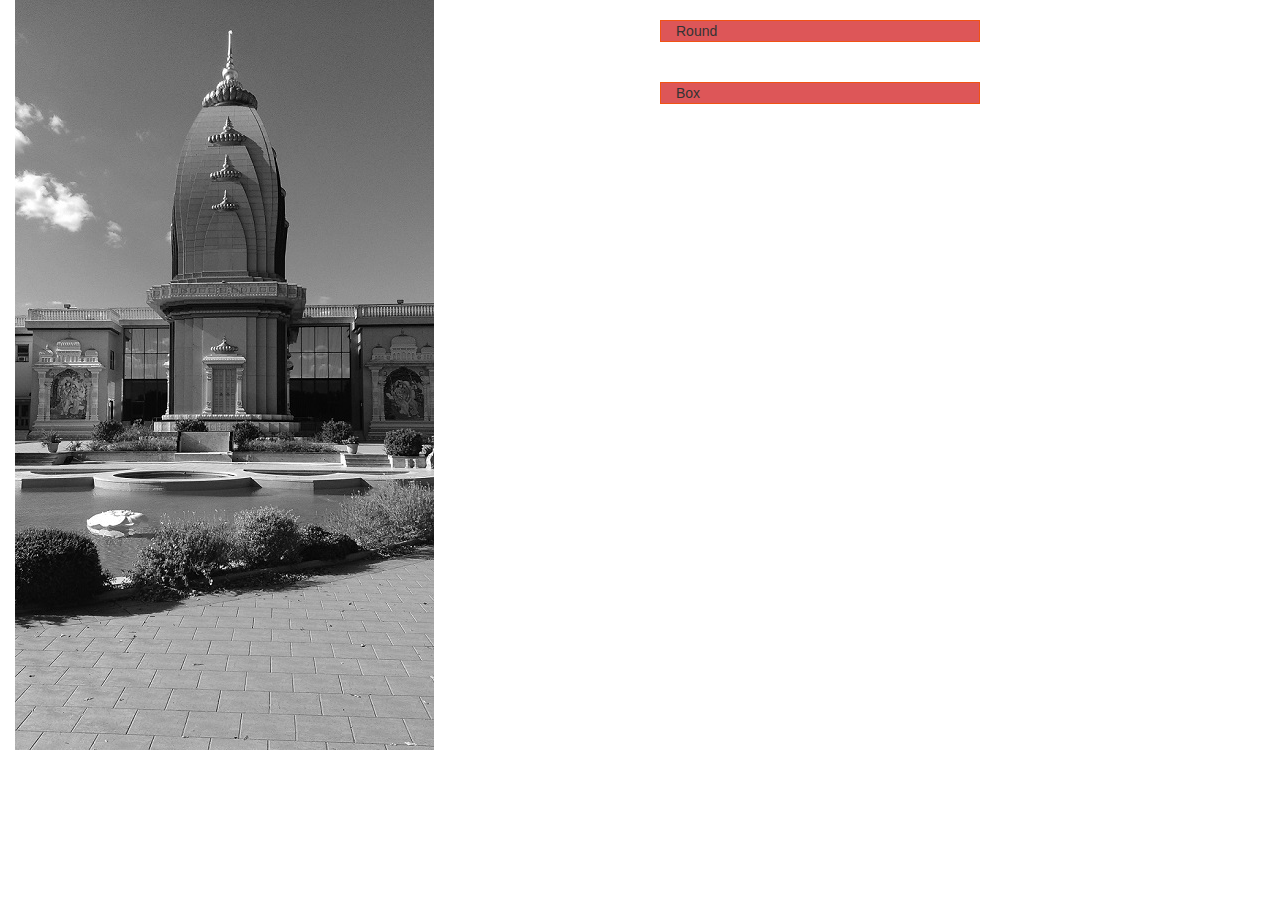
<file: ImageShapeColor/index.html>
<!doctype html>
<html>
<head>

<meta charset="utf-8">
<title>Untitled Document</title>
<link href="try.css" rel="stylesheet" type="text/css"/>
<link href="bootstrap.min.css" rel="stylesheet" type="text/css"/>
</head>

<body>
<div class="col-md-6" id="color" style="visibility:visible; position:static; left:0%; opacity:1;">
<img src="i2.jpg" style="opacity:1;">
<div id="apply"></div>
</div>
<div class="shape col-md-3" id="roundBtn">
Round
</div>

<div class="shape col-md-3" id="boxBtn">
Box
</div>

<script type="text/javascript" src="try1.js"></script>
</body>
</html>
</file>
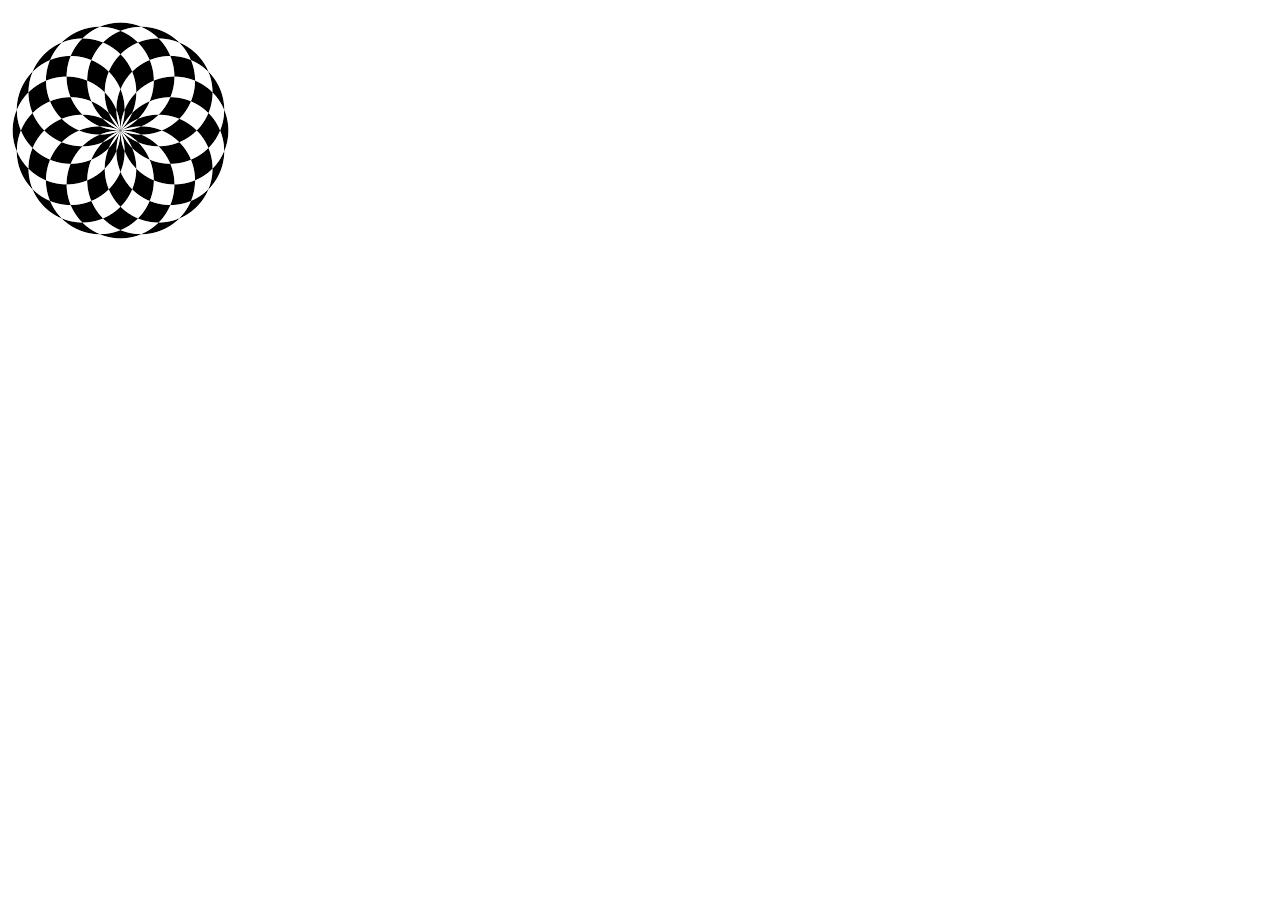
<file: RotatingAnimation/index.html>
<!DOCTYPE html>
<html>
<head>
	<title></title>

	<style type="text/css">
		.logobg {
			outline:0; border:0px solid;
			margin:10px 0px 0px 0px;
			transition:all 10s ease-in-out;
			position: relative;
		}

		.logobg:hover {
			transform: rotate(-360deg);
		}

	</style>
</head>
<body>


<img src="logo-round.png" alt="" class="logobg">

</body>
</html>
</file>
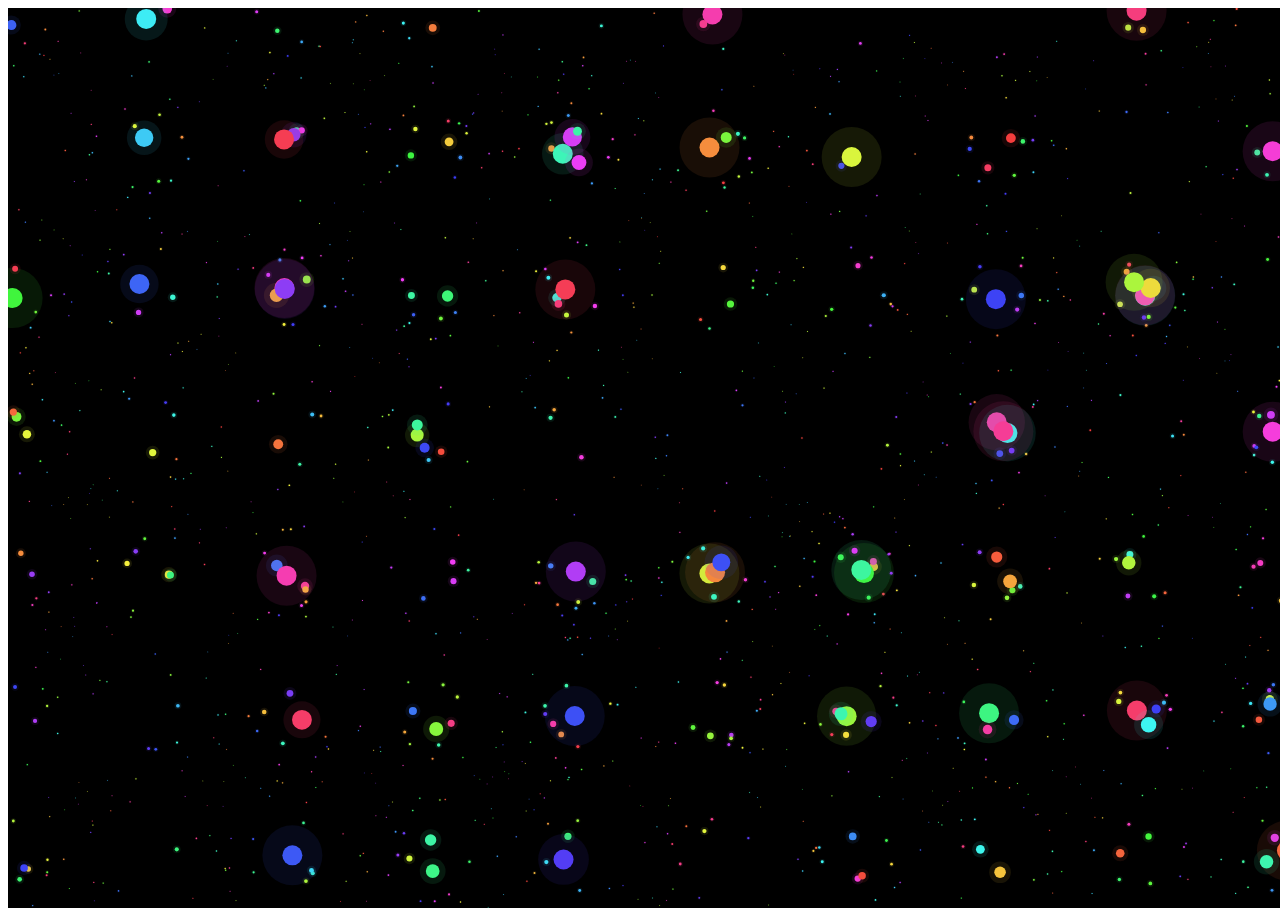
<file: Background 1.html>
<!doctype html>
<html>
<head>
<meta charset="utf-8">
<title>Untitled Document</title>

<script src="https://ajax.googleapis.com/ajax/libs/jquery/2.2.2/jquery.min.js"></script>

</head>

<body>

<canvas id="canv" width="1263" height="427"></canvas>

<script>
var c = document.getElementById('canv');
var $ = c.getContext('2d');
var w = c.width = window.innerWidth;
var h = c.height = window.innerHeight;
var num = w * h / 810;
var arr = [];
var i = 0;

while (arr.length < num) {
  arr.push({
    x: (Math.random() * w) | 0,
    y: (Math.random() * h) | 0,
    vx: 0,
    vy: 0
  });
}

function _X(foo) {
  return Math.sin(foo.y / 45 ) / 0.3;
}

function _Y(foo) {
  return Math.sin(foo.x / 45 ) / 0.3;
}

function upd(bar) {
  var n = arr[i];
  n.x += n.vx;
  n.y += n.vy;
  if (n.x < 0) {
    n.x = w + n.x;
  } else if (n.x >= w) {
    n.x -= w;
  }

  if (n.y < 0) {
    n.y = h + n.y;
  } else if (n.y >= h) {
    n.y -= h;
  }

  n.vy = _Y(n);
  n.vx = _X(n);
}

function draw(bar) {
  var n = arr[i];
  var col = 'hsla(' +  i + ',90%, 60%, 1)';
  //outer rings
  $.beginPath();
  $.fillStyle = col;
  $.globalAlpha = .1;
  $.arc(n.x, n.y, 15 / Math.max((n.vx * n.vx + n.vy * n.vy), 0.5), 0, 2 * Math.PI, 0);
  $.closePath();
  $.fill();
  //inner rings
  $.beginPath();
  $.globalAlpha = 1;
  $.fillStyle = col;
  $.arc(n.x, n.y, 8 / Math.max((n.vx * n.vx + n.vy * n.vy), 0.8), 0, 2 * Math.PI, 0);
  $.closePath();
  $.fill();
}

function go() {
  $.fillStyle = 'hsla(0,0%,0%,1)';
  $.fillRect(0, 0, w, h);
  
  
  for (i = 0; i < num; i++) {
    upd(i);
    draw(i);
  }
};

window.requestAnimFrame = (function() {
  return window.requestAnimationFrame ||
    window.webkitRequestAnimationFrame ||
    window.mozRequestAnimationFrame ||
    window.oRequestAnimationFrame ||
    window.msRequestAnimationFrame ||
    function(callback) {
      window.setTimeout(callback, 1000 / 60);
    };
})();

run();

function run() {
  window.requestAnimFrame(run);
  go();
}
   
</script>

</body>
</html>
</file>
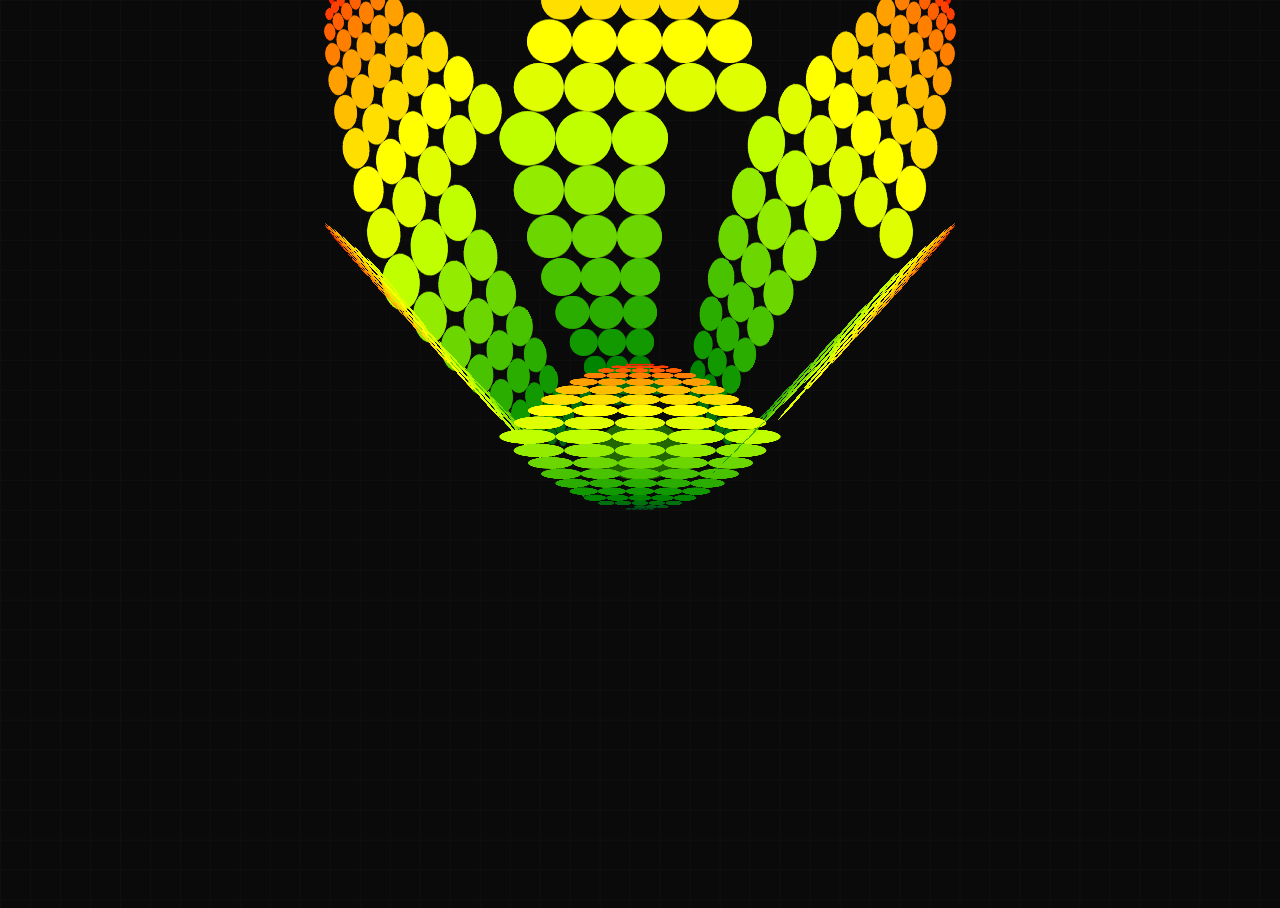
<file: Background 3.html>
<!doctype html>
<html>
<head>
<meta charset="utf-8">
<title>Untitled Document</title>
<style>
      HTML, BODY {
  height: 100%;
  overflow: hidden;
}

BODY {
  background: #0a0a0a;
  background-image: -webkit-linear-gradient(#0f0f0f 1px, transparent 1px), -webkit-linear-gradient(left, #0f0f0f 1px, transparent 1px);
  background-image: linear-gradient(#0f0f0f 1px, transparent 1px), linear-gradient(to right, #0f0f0f 1px, transparent 1px);
  background-size: 3.33333vmin 3.33333vmin;
}

.range {
  /* display: none; */
  position: absolute;
  zind: 2px;
}

.wrapper {
  position: absolute;
  top: 0;
  right: 0;
  bottom: 0;
  left: 0;
  margin: auto;
  width: 10vmin;
  height: 10vmin;
  font-size: 10vmin;
  -webkit-transform: rotateX(-45deg);
          transform: rotateX(-45deg);
  -webkit-transform-style: preserve-3d;
          transform-style: preserve-3d;
}

.flower {
  width: 10vmin;
  height: 10vmin;
  -webkit-animation: rotate-flower 10s linear infinite;
          animation: rotate-flower 10s linear infinite;
  -webkit-transform-style: preserve-3d;
          transform-style: preserve-3d;
}
.flower:before {
  content: '';
  display: block;
  position: absolute;
  width: 95%;
  height: 95%;
  top: 0;
  right: 0;
  bottom: 0;
  left: 0;
  margin: auto;
  background: #226600;
  border-radius: 50%;
  -webkit-transform: rotateX(90deg);
          transform: rotateX(90deg);
  -webkit-animation: rotate-hue 5s infinite;
          animation: rotate-hue 5s infinite;
}

.petal {
  position: absolute;
  z-index: 20;
  bottom: 80%;
  left: -10vmin;
  -webkit-transform-style: preserve-3d;
          transform-style: preserve-3d;
  -webkit-transform-origin: bottom;
          transform-origin: bottom;
}

.box {
  width: 30vmin;
  -webkit-transform-style: preserve-3d;
          transform-style: preserve-3d;
  -webkit-transform-origin: bottom;
          transform-origin: bottom;
  -webkit-animation: rotate-box 12s infinite;
          animation: rotate-box 12s infinite;
}

.shape {
  width: 0.5em;
  height: 0.5em;
  margin: auto;
  background: currentColor;
  box-shadow: 0.5em 0 0 0, 1em 0 0 0, -1em 0 0 0, -0.5em 0 0 0;
  border-radius: 50%;
  -webkit-animation: rotate-hue 10s infinite;
          animation: rotate-hue 10s infinite;
}

@-webkit-keyframes rotate-box {
  0% {
    -webkit-transform: rotateX(3.5deg);
            transform: rotateX(3.5deg);
  }
  15% {
    -webkit-transform: rotateX(3.5deg);
            transform: rotateX(3.5deg);
  }
  50% {
    -webkit-transform: rotateX(-7deg);
            transform: rotateX(-7deg);
  }
  80% {
    -webkit-transform: rotateX(-7deg);
            transform: rotateX(-7deg);
  }
  100% {
    -webkit-transform: rotateX(3.5deg);
            transform: rotateX(3.5deg);
  }
}

@keyframes rotate-box {
  0% {
    -webkit-transform: rotateX(3.5deg);
            transform: rotateX(3.5deg);
  }
  15% {
    -webkit-transform: rotateX(3.5deg);
            transform: rotateX(3.5deg);
  }
  50% {
    -webkit-transform: rotateX(-7deg);
            transform: rotateX(-7deg);
  }
  80% {
    -webkit-transform: rotateX(-7deg);
            transform: rotateX(-7deg);
  }
  100% {
    -webkit-transform: rotateX(3.5deg);
            transform: rotateX(3.5deg);
  }
}
@-webkit-keyframes rotate-flower {
  100% {
    -webkit-transform: rotateY(360deg);
            transform: rotateY(360deg);
  }
}
@keyframes rotate-flower {
  100% {
    -webkit-transform: rotateY(360deg);
            transform: rotateY(360deg);
  }
}
@-webkit-keyframes rotate-hue {
  100% {
    -webkit-filter: hue-rotate(360deg);
            filter: hue-rotate(360deg);
  }
}
@keyframes rotate-hue {
  100% {
    -webkit-filter: hue-rotate(360deg);
            filter: hue-rotate(360deg);
  }
}

    </style>
<!--<script src="https://ajax.googleapis.com/ajax/libs/jquery/2.2.2/jquery.min.js"></script>-->

</head>

<body>
<div class="wrapper">
    <div class="flower"><div class="petal" style="transform: rotateY(0deg) rotateX(-30deg) translateZ(9vmin)"><div class="box" style="color: hsl(150, 100%, 10%);font-size: 0vmin"><div class="box" style="color: hsl(142.5, 100%, 14%);font-size: 1.25vmin"><div class="box" style="color: hsl(135, 100%, 18%);font-size: 2.5vmin"><div class="box" style="color: hsl(127.5, 100%, 22%);font-size: 3.75vmin"><div class="box" style="color: hsl(120, 100%, 26%);font-size: 5vmin"><div class="box" style="color: hsl(112.5, 100%, 30%);font-size: 6.25vmin"><div class="box" style="color: hsl(105, 100%, 34%);font-size: 7.5vmin"><div class="box" style="color: hsl(97.5, 100%, 38%);font-size: 8.75vmin"><div class="box" style="color: hsl(90, 100%, 42%);font-size: 10vmin"><div class="box" style="color: hsl(82.5, 100%, 46%);font-size: 11.25vmin"><div class="box" style="color: hsl(75, 100%, 50%);font-size: 12.5vmin"><div class="box" style="color: hsl(67.5, 100%, 50%);font-size: 11.25vmin"><div class="box" style="color: hsl(60, 100%, 50%);font-size: 10vmin"><div class="box" style="color: hsl(52.5, 100%, 50%);font-size: 8.75vmin"><div class="box" style="color: hsl(45, 100%, 50%);font-size: 7.5vmin"><div class="box" style="color: hsl(37.5, 100%, 50%);font-size: 6.25vmin"><div class="box" style="color: hsl(30, 100%, 50%);font-size: 5vmin"><div class="box" style="color: hsl(22.5, 100%, 50%);font-size: 3.75vmin"><div class="box" style="color: hsl(15, 100%, 50%);font-size: 2.5vmin"><div class="box" style="color: hsl(7.5, 100%, 50%);font-size: 1.25vmin"><div class="box" style="color: hsl(0, 100%, 50%);font-size: 0vmin"><div class="shape"></div></div><div class="shape"></div></div><div class="shape"></div></div><div class="shape"></div></div><div class="shape"></div></div><div class="shape"></div></div><div class="shape"></div></div><div class="shape"></div></div><div class="shape"></div></div><div class="shape"></div></div><div class="shape"></div></div><div class="shape"></div></div><div class="shape"></div></div><div class="shape"></div></div><div class="shape"></div></div><div class="shape"></div></div><div class="shape"></div></div><div class="shape"></div></div><div class="shape"></div></div><div class="shape"></div></div><div class="shape"></div></div></div><div class="petal" style="transform: rotateY(60deg) rotateX(-30deg) translateZ(9vmin)"><div class="box" style="color: hsl(150, 100%, 10%);font-size: 0vmin"><div class="box" style="color: hsl(142.5, 100%, 14%);font-size: 1.25vmin"><div class="box" style="color: hsl(135, 100%, 18%);font-size: 2.5vmin"><div class="box" style="color: hsl(127.5, 100%, 22%);font-size: 3.75vmin"><div class="box" style="color: hsl(120, 100%, 26%);font-size: 5vmin"><div class="box" style="color: hsl(112.5, 100%, 30%);font-size: 6.25vmin"><div class="box" style="color: hsl(105, 100%, 34%);font-size: 7.5vmin"><div class="box" style="color: hsl(97.5, 100%, 38%);font-size: 8.75vmin"><div class="box" style="color: hsl(90, 100%, 42%);font-size: 10vmin"><div class="box" style="color: hsl(82.5, 100%, 46%);font-size: 11.25vmin"><div class="box" style="color: hsl(75, 100%, 50%);font-size: 12.5vmin"><div class="box" style="color: hsl(67.5, 100%, 50%);font-size: 11.25vmin"><div class="box" style="color: hsl(60, 100%, 50%);font-size: 10vmin"><div class="box" style="color: hsl(52.5, 100%, 50%);font-size: 8.75vmin"><div class="box" style="color: hsl(45, 100%, 50%);font-size: 7.5vmin"><div class="box" style="color: hsl(37.5, 100%, 50%);font-size: 6.25vmin"><div class="box" style="color: hsl(30, 100%, 50%);font-size: 5vmin"><div class="box" style="color: hsl(22.5, 100%, 50%);font-size: 3.75vmin"><div class="box" style="color: hsl(15, 100%, 50%);font-size: 2.5vmin"><div class="box" style="color: hsl(7.5, 100%, 50%);font-size: 1.25vmin"><div class="box" style="color: hsl(0, 100%, 50%);font-size: 0vmin"><div class="shape"></div></div><div class="shape"></div></div><div class="shape"></div></div><div class="shape"></div></div><div class="shape"></div></div><div class="shape"></div></div><div class="shape"></div></div><div class="shape"></div></div><div class="shape"></div></div><div class="shape"></div></div><div class="shape"></div></div><div class="shape"></div></div><div class="shape"></div></div><div class="shape"></div></div><div class="shape"></div></div><div class="shape"></div></div><div class="shape"></div></div><div class="shape"></div></div><div class="shape"></div></div><div class="shape"></div></div><div class="shape"></div></div></div><div class="petal" style="transform: rotateY(120deg) rotateX(-30deg) translateZ(9vmin)"><div class="box" style="color: hsl(150, 100%, 10%);font-size: 0vmin"><div class="box" style="color: hsl(142.5, 100%, 14%);font-size: 1.25vmin"><div class="box" style="color: hsl(135, 100%, 18%);font-size: 2.5vmin"><div class="box" style="color: hsl(127.5, 100%, 22%);font-size: 3.75vmin"><div class="box" style="color: hsl(120, 100%, 26%);font-size: 5vmin"><div class="box" style="color: hsl(112.5, 100%, 30%);font-size: 6.25vmin"><div class="box" style="color: hsl(105, 100%, 34%);font-size: 7.5vmin"><div class="box" style="color: hsl(97.5, 100%, 38%);font-size: 8.75vmin"><div class="box" style="color: hsl(90, 100%, 42%);font-size: 10vmin"><div class="box" style="color: hsl(82.5, 100%, 46%);font-size: 11.25vmin"><div class="box" style="color: hsl(75, 100%, 50%);font-size: 12.5vmin"><div class="box" style="color: hsl(67.5, 100%, 50%);font-size: 11.25vmin"><div class="box" style="color: hsl(60, 100%, 50%);font-size: 10vmin"><div class="box" style="color: hsl(52.5, 100%, 50%);font-size: 8.75vmin"><div class="box" style="color: hsl(45, 100%, 50%);font-size: 7.5vmin"><div class="box" style="color: hsl(37.5, 100%, 50%);font-size: 6.25vmin"><div class="box" style="color: hsl(30, 100%, 50%);font-size: 5vmin"><div class="box" style="color: hsl(22.5, 100%, 50%);font-size: 3.75vmin"><div class="box" style="color: hsl(15, 100%, 50%);font-size: 2.5vmin"><div class="box" style="color: hsl(7.5, 100%, 50%);font-size: 1.25vmin"><div class="box" style="color: hsl(0, 100%, 50%);font-size: 0vmin"><div class="shape"></div></div><div class="shape"></div></div><div class="shape"></div></div><div class="shape"></div></div><div class="shape"></div></div><div class="shape"></div></div><div class="shape"></div></div><div class="shape"></div></div><div class="shape"></div></div><div class="shape"></div></div><div class="shape"></div></div><div class="shape"></div></div><div class="shape"></div></div><div class="shape"></div></div><div class="shape"></div></div><div class="shape"></div></div><div class="shape"></div></div><div class="shape"></div></div><div class="shape"></div></div><div class="shape"></div></div><div class="shape"></div></div></div><div class="petal" style="transform: rotateY(180deg) rotateX(-30deg) translateZ(9vmin)"><div class="box" style="color: hsl(150, 100%, 10%);font-size: 0vmin"><div class="box" style="color: hsl(142.5, 100%, 14%);font-size: 1.25vmin"><div class="box" style="color: hsl(135, 100%, 18%);font-size: 2.5vmin"><div class="box" style="color: hsl(127.5, 100%, 22%);font-size: 3.75vmin"><div class="box" style="color: hsl(120, 100%, 26%);font-size: 5vmin"><div class="box" style="color: hsl(112.5, 100%, 30%);font-size: 6.25vmin"><div class="box" style="color: hsl(105, 100%, 34%);font-size: 7.5vmin"><div class="box" style="color: hsl(97.5, 100%, 38%);font-size: 8.75vmin"><div class="box" style="color: hsl(90, 100%, 42%);font-size: 10vmin"><div class="box" style="color: hsl(82.5, 100%, 46%);font-size: 11.25vmin"><div class="box" style="color: hsl(75, 100%, 50%);font-size: 12.5vmin"><div class="box" style="color: hsl(67.5, 100%, 50%);font-size: 11.25vmin"><div class="box" style="color: hsl(60, 100%, 50%);font-size: 10vmin"><div class="box" style="color: hsl(52.5, 100%, 50%);font-size: 8.75vmin"><div class="box" style="color: hsl(45, 100%, 50%);font-size: 7.5vmin"><div class="box" style="color: hsl(37.5, 100%, 50%);font-size: 6.25vmin"><div class="box" style="color: hsl(30, 100%, 50%);font-size: 5vmin"><div class="box" style="color: hsl(22.5, 100%, 50%);font-size: 3.75vmin"><div class="box" style="color: hsl(15, 100%, 50%);font-size: 2.5vmin"><div class="box" style="color: hsl(7.5, 100%, 50%);font-size: 1.25vmin"><div class="box" style="color: hsl(0, 100%, 50%);font-size: 0vmin"><div class="shape"></div></div><div class="shape"></div></div><div class="shape"></div></div><div class="shape"></div></div><div class="shape"></div></div><div class="shape"></div></div><div class="shape"></div></div><div class="shape"></div></div><div class="shape"></div></div><div class="shape"></div></div><div class="shape"></div></div><div class="shape"></div></div><div class="shape"></div></div><div class="shape"></div></div><div class="shape"></div></div><div class="shape"></div></div><div class="shape"></div></div><div class="shape"></div></div><div class="shape"></div></div><div class="shape"></div></div><div class="shape"></div></div></div><div class="petal" style="transform: rotateY(240deg) rotateX(-30deg) translateZ(9vmin)"><div class="box" style="color: hsl(150, 100%, 10%);font-size: 0vmin"><div class="box" style="color: hsl(142.5, 100%, 14%);font-size: 1.25vmin"><div class="box" style="color: hsl(135, 100%, 18%);font-size: 2.5vmin"><div class="box" style="color: hsl(127.5, 100%, 22%);font-size: 3.75vmin"><div class="box" style="color: hsl(120, 100%, 26%);font-size: 5vmin"><div class="box" style="color: hsl(112.5, 100%, 30%);font-size: 6.25vmin"><div class="box" style="color: hsl(105, 100%, 34%);font-size: 7.5vmin"><div class="box" style="color: hsl(97.5, 100%, 38%);font-size: 8.75vmin"><div class="box" style="color: hsl(90, 100%, 42%);font-size: 10vmin"><div class="box" style="color: hsl(82.5, 100%, 46%);font-size: 11.25vmin"><div class="box" style="color: hsl(75, 100%, 50%);font-size: 12.5vmin"><div class="box" style="color: hsl(67.5, 100%, 50%);font-size: 11.25vmin"><div class="box" style="color: hsl(60, 100%, 50%);font-size: 10vmin"><div class="box" style="color: hsl(52.5, 100%, 50%);font-size: 8.75vmin"><div class="box" style="color: hsl(45, 100%, 50%);font-size: 7.5vmin"><div class="box" style="color: hsl(37.5, 100%, 50%);font-size: 6.25vmin"><div class="box" style="color: hsl(30, 100%, 50%);font-size: 5vmin"><div class="box" style="color: hsl(22.5, 100%, 50%);font-size: 3.75vmin"><div class="box" style="color: hsl(15, 100%, 50%);font-size: 2.5vmin"><div class="box" style="color: hsl(7.5, 100%, 50%);font-size: 1.25vmin"><div class="box" style="color: hsl(0, 100%, 50%);font-size: 0vmin"><div class="shape"></div></div><div class="shape"></div></div><div class="shape"></div></div><div class="shape"></div></div><div class="shape"></div></div><div class="shape"></div></div><div class="shape"></div></div><div class="shape"></div></div><div class="shape"></div></div><div class="shape"></div></div><div class="shape"></div></div><div class="shape"></div></div><div class="shape"></div></div><div class="shape"></div></div><div class="shape"></div></div><div class="shape"></div></div><div class="shape"></div></div><div class="shape"></div></div><div class="shape"></div></div><div class="shape"></div></div><div class="shape"></div></div></div><div class="petal" style="transform: rotateY(300deg) rotateX(-30deg) translateZ(9vmin)"><div class="box" style="color: hsl(150, 100%, 10%);font-size: 0vmin"><div class="box" style="color: hsl(142.5, 100%, 14%);font-size: 1.25vmin"><div class="box" style="color: hsl(135, 100%, 18%);font-size: 2.5vmin"><div class="box" style="color: hsl(127.5, 100%, 22%);font-size: 3.75vmin"><div class="box" style="color: hsl(120, 100%, 26%);font-size: 5vmin"><div class="box" style="color: hsl(112.5, 100%, 30%);font-size: 6.25vmin"><div class="box" style="color: hsl(105, 100%, 34%);font-size: 7.5vmin"><div class="box" style="color: hsl(97.5, 100%, 38%);font-size: 8.75vmin"><div class="box" style="color: hsl(90, 100%, 42%);font-size: 10vmin"><div class="box" style="color: hsl(82.5, 100%, 46%);font-size: 11.25vmin"><div class="box" style="color: hsl(75, 100%, 50%);font-size: 12.5vmin"><div class="box" style="color: hsl(67.5, 100%, 50%);font-size: 11.25vmin"><div class="box" style="color: hsl(60, 100%, 50%);font-size: 10vmin"><div class="box" style="color: hsl(52.5, 100%, 50%);font-size: 8.75vmin"><div class="box" style="color: hsl(45, 100%, 50%);font-size: 7.5vmin"><div class="box" style="color: hsl(37.5, 100%, 50%);font-size: 6.25vmin"><div class="box" style="color: hsl(30, 100%, 50%);font-size: 5vmin"><div class="box" style="color: hsl(22.5, 100%, 50%);font-size: 3.75vmin"><div class="box" style="color: hsl(15, 100%, 50%);font-size: 2.5vmin"><div class="box" style="color: hsl(7.5, 100%, 50%);font-size: 1.25vmin"><div class="box" style="color: hsl(0, 100%, 50%);font-size: 0vmin"><div class="shape"></div></div><div class="shape"></div></div><div class="shape"></div></div><div class="shape"></div></div><div class="shape"></div></div><div class="shape"></div></div><div class="shape"></div></div><div class="shape"></div></div><div class="shape"></div></div><div class="shape"></div></div><div class="shape"></div></div><div class="shape"></div></div><div class="shape"></div></div><div class="shape"></div></div><div class="shape"></div></div><div class="shape"></div></div><div class="shape"></div></div><div class="shape"></div></div><div class="shape"></div></div><div class="shape"></div></div><div class="shape"></div></div></div></div>
</div>
<script>
      console.clear();

var doc = document;
var flower = doc.querySelector('.flower');
var range = doc.querySelector('.range');

var petalPartMarkup = '<div class="box"> \
                    <div class="shape"></div> \
                </div>';

var maxParts = 20;
var maxPetalsDef = 6;
var maxPetals = maxPetalsDef;

var partsFontStepDef = 25 / maxParts;
var partsFontStep = partsFontStepDef;
var huetStep = 150 / maxParts;

createFlower ();

function createFlower () {
    
        var angle = 360 / maxPetals;
    
    for (var i = 0; i < maxPetals; i++) {
        var petal = createPetal(); 
        var currAngle = angle * i + 'deg';
        var transform = 'transform: rotateY(' + currAngle + ') rotateX(-30deg) translateZ(9vmin)';
        
        petal.setAttribute( 'style',transform);
        
        flower.appendChild( petal );
    }
}

function createPetal () {
    
    var box = createBox ( null, 0);
    
    var petal = doc.createElement('div');
    petal.classList.add('petal');
    
    for (var i = 1; i <= maxParts; i++) {
        newBox = createBox ( box, i );        
        box = newBox;
    } 
    
    petal.appendChild( box );

    return petal;
}

function createBox ( box, pos ) {
    
    var fontSize = partsFontStep * ( maxParts - pos ) + 'vmin';
    var half = maxParts / 2;
    
    var bright = '50';
    
    if ( pos < half + 1 ) {
        fontSize = partsFontStep * pos + 'vmin';
    }
    else {
        bright = 10 + 40 / half * ( maxParts - pos );
    }
    
    var color = 'hsl(' + huetStep * pos + ', 100%, ' + bright + '%)';
    
    // 1. Add shape
    var newShape = doc.createElement('div');
    newShape.classList.add( 'shape' );

    // 2. Create wrapper .box
    var newBox = doc.createElement('div');
    newBox.classList.add('box');  
    
    var boxStyle = [
        'color: ' + color,
        'font-size: ' + fontSize
    ].join(';');
    newBox.setAttribute('style', boxStyle);

    // 3. Add old box to new box
    if ( box ) {
        newBox.appendChild( box );
    }
    
    // 4. Add shape to new box
    newBox.appendChild( newShape );

    
    return newBox;
}

function out ( content ) {
    console.log( content );
}
      //@ sourceURL=pen.js
    </script>
</body>
</html>
</file>
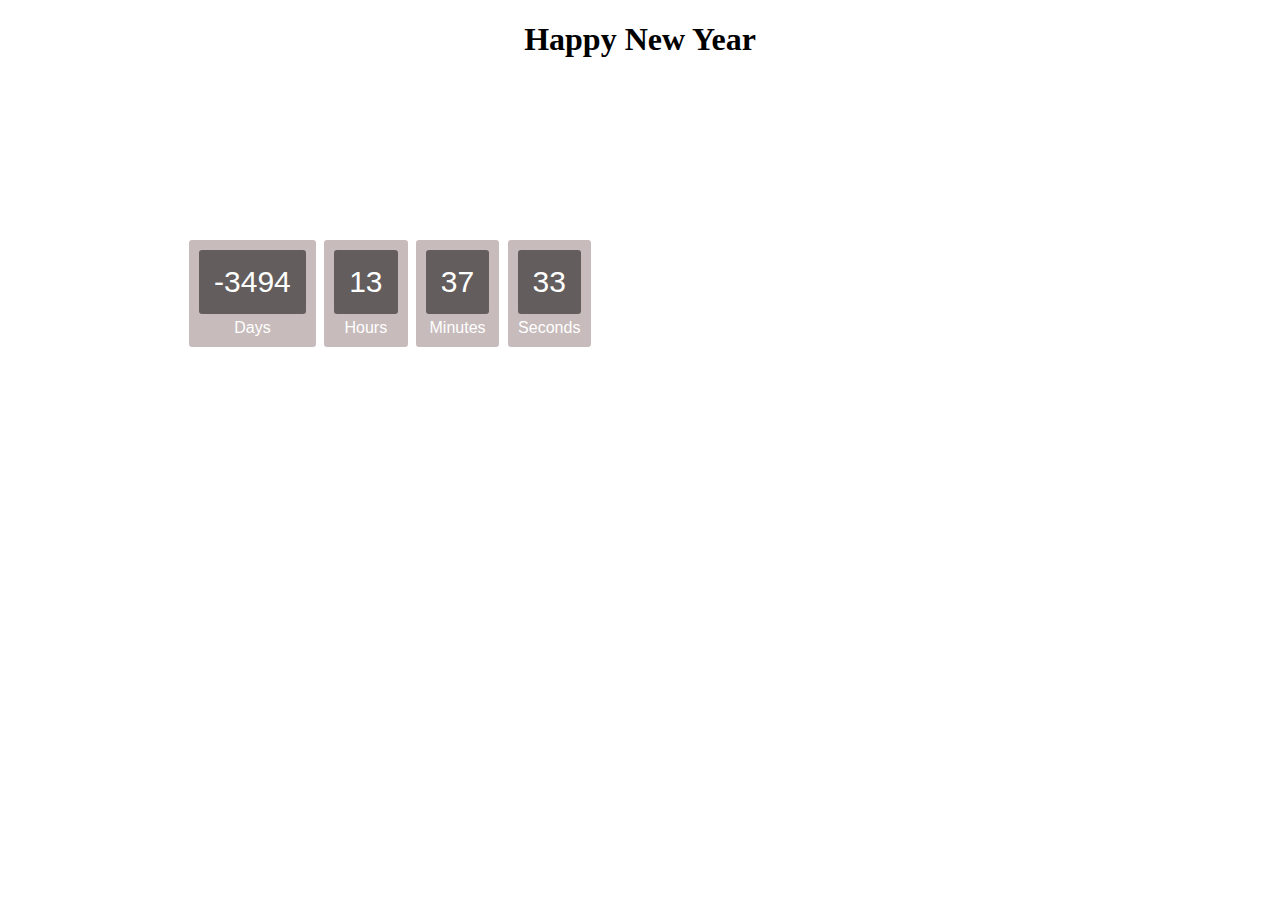
<file: countdown.html>
<!doctype html>
<html>
<head>
<meta charset="utf-8">
<title>Untitled Document</title>
<style>
body{
	text-align: center;
	background-image: url("http://hdfreewallpaper.net/wp-content/uploads/2015/12/happy-new-year-2016-colorful-city-HD-wallpaper-free-hd-for-desktop.jpg")}
#countdown{
    font-family: sans-serif;
    color: #fff;
    display: inline-block;
    font-weight: 100;
    text-align: center;
    font-size: 30px;
        position: relative;
    top: 160px;
    right: 250px
}

#countdown > div{
    padding: 10px;
    border-radius: 3px;
    background: rgba(143,119,119,0.50);
    display: inline-block;
}

#countdown div > span{
    padding: 15px;
    border-radius: 3px;
    background: rgba(0,0,0,0.50);
    display: inline-block;
}

.label{
    padding-top: 5px;
    font-size: 16px;
}



</style>



</head>

<body>

<h1>Happy New Year</h1>
<div id="countdown">
  <div>
    <span class="days"></span>
    <div class="label">Days</div>
  </div>
  <div>
    <span class="hours"></span>
    <div class="label">Hours</div>
  </div>
  <div>
    <span class="minutes"></span>
    <div class="label">Minutes</div>
  </div>
  <div>
    <span class="seconds"></span>
    <div class="label">Seconds</div>
  </div>
</div>

<script>



function getTimeRemaining(endtime) {
  var t = Date.parse(endtime) - Date.parse(new Date());
  var seconds = Math.floor((t / 1000) % 60);
  var minutes = Math.floor((t / 1000 / 60) % 60);
  var hours = Math.floor((t / (1000 * 60 * 60)) % 24);
  var days = Math.floor(t / (1000 * 60 * 60 * 24));
  return {
    'total': t,
    'days': days,
    'hours': hours,
    'minutes': minutes,
    'seconds': seconds
  };
}

function initializeClock(id, EndCountDown) {
  var clock = document.getElementById(id);
  var daysSpan = clock.querySelector('.days');
  var hoursSpan = clock.querySelector('.hours');
  var minutesSpan = clock.querySelector('.minutes');
  var secondsSpan = clock.querySelector('.seconds');

  function updateClock() {
    var t = getTimeRemaining(EndCountDown);

    daysSpan.innerHTML = t.days;
    hoursSpan.innerHTML = ('0' + t.hours).slice(-2);
    minutesSpan.innerHTML = ('0' + t.minutes).slice(-2);
    secondsSpan.innerHTML = ('0' + t.seconds).slice(-2);

    if (t.total <= 0) {
      clearInterval(timeinterval);
    }
  }

  updateClock();
  var timeinterval = setInterval(updateClock, 1000);
}

var eventtime = 'December 31 2016 23:59:59 GMT-0500';
initializeClock('countdown', eventtime);



</script>



</body>
</html>
</file>
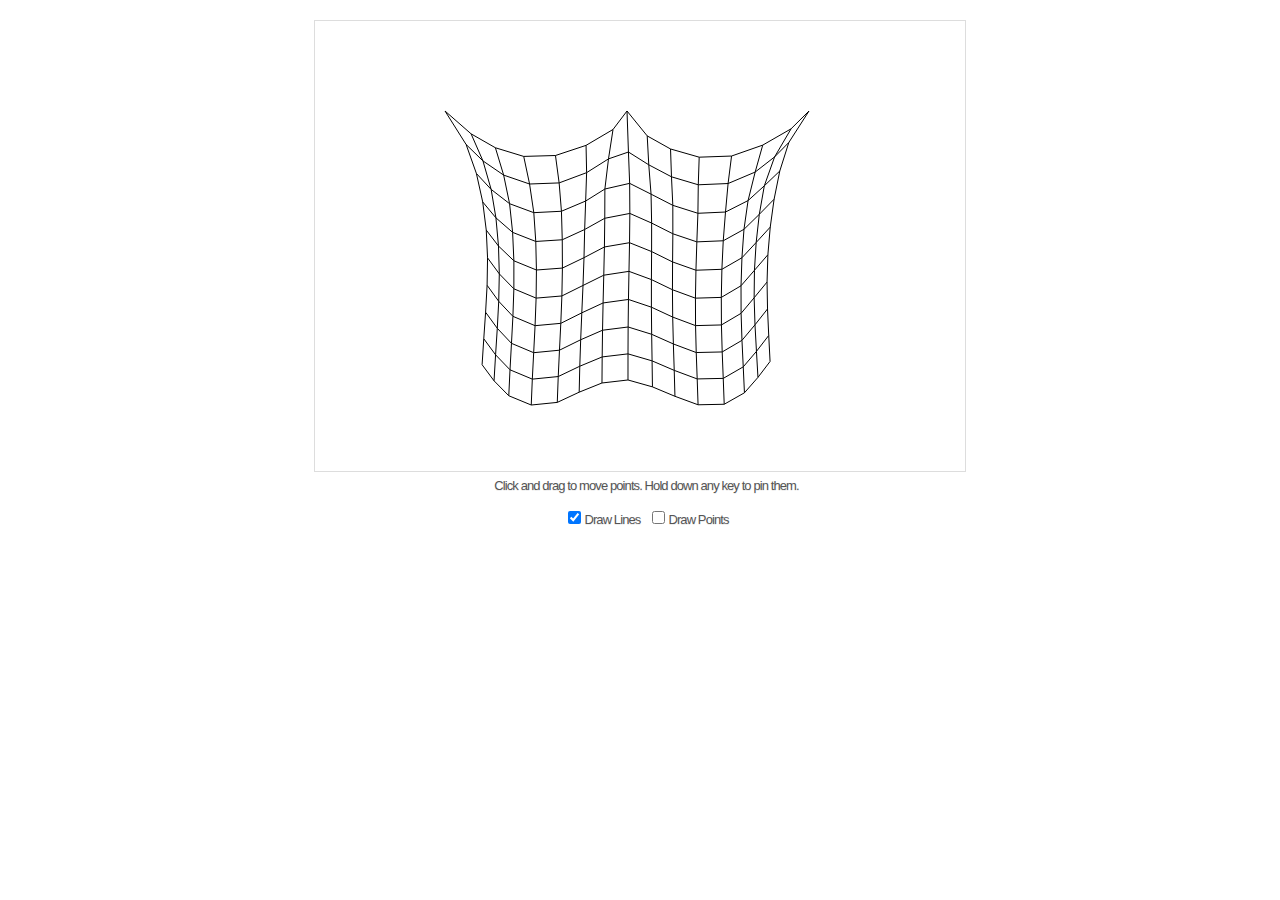
<file: Simulation.html>
<!doctype html>
<html>
<head>
<meta charset="utf-8">
<title>Untitled Document</title>
<style>
html, body, div, span, applet, object, iframe,
h1, h2, h3, h4, h5, h6, p, blockquote, pre,
a, abbr, acronym, address, big, cite, code,
del, dfn, em, font, img, ins, kbd, q, s, samp,
small, strike, strong, sub, sup, tt, var,
dl, dt, dd, ol, ul, li,
fieldset, form, label, legend,
table, caption, tbody, tfoot, thead, tr, th, td {
    margin: 0;
    padding: 0;
    border: 0;
    outline: 0;
    font-weight: inherit;
    font-style: inherit;
    font-size: 100%;
    font-family: inherit;
    vertical-align: baseline;
}

body {
    line-height: 1;
    color: black;
    background: white;
}

ol, ul {
    list-style: none;
}

table {
    border-collapse: separate;
    border-spacing: 0;
    vertical-align: middle;
}

caption, th, td {
    text-align: left;
    font-weight: normal;
    vertical-align: middle;
}

q, blockquote {
    quotes: "" "";
}

q:before, q:after, blockquote:before, blockquote:after {
    content: "";
}

a img {
    border: none;
}
body {
    font-family: lucida grande, lucida, sans-serif;
    color: #555;
    text-shadow: 0 1px 0px #eee;
    line-height: 1.4em;
    font-size: 13px;
    padding: 20px;
    width: 990px;
    margin: 0 auto;
    letter-spacing: -0.07em;
}

h1, h3 {
    font-weight: normal;
}

h1, h3 {
    margin: 0 0 0.8em 0;
}

h1 { font-size: 2em; }
h2 { font-size: 1.75em; }
h3 { font-size: 1.5em; }
h4 { font-size: 1.25em; }
h5 { font-size: 1em; }
h6 { font-size: 0.75em; }

canvas {
    border: 1px solid #ddd;
    margin: 0;
    padding: 0;
}

div.left-column {
    width: 275px;
    float: left;
}

div.right-column {
    margin-left: 275px;
    padding: 0 20px;
    width: 675px;
}

nav, div.chrome-link, div.experiment, div.social-links {
    text-align: center;
}

nav {
    margin: 0.5em 0 1em;
}

p {
    text-indent: 1em;
    margin-bottom: 1em;
}

a, a:visited {
    color: #db98d7;
}

li {
    margin: 15px;
}

</style>


<script>
//MooTools, <http://mootools.net>, My Object Oriented (JavaScript) Tools. Copyright (c) 2006-2009 Valerio Proietti, <http://mad4milk.net>, MIT Style License.

var MooTools={version:"1.2.4",build:"0d9113241a90b9cd5643b926795852a2026710d4"};var Native=function(k){k=k||{};var a=k.name;var i=k.legacy;var b=k.protect;
var c=k.implement;var h=k.generics;var f=k.initialize;var g=k.afterImplement||function(){};var d=f||i;h=h!==false;d.constructor=Native;d.$family={name:"native"};
if(i&&f){d.prototype=i.prototype;}d.prototype.constructor=d;if(a){var e=a.toLowerCase();d.prototype.$family={name:e};Native.typize(d,e);}var j=function(n,l,o,m){if(!b||m||!n.prototype[l]){n.prototype[l]=o;
}if(h){Native.genericize(n,l,b);}g.call(n,l,o);return n;};d.alias=function(n,l,p){if(typeof n=="string"){var o=this.prototype[n];if((n=o)){return j(this,l,n,p);
}}for(var m in n){this.alias(m,n[m],l);}return this;};d.implement=function(m,l,o){if(typeof m=="string"){return j(this,m,l,o);}for(var n in m){j(this,n,m[n],l);
}return this;};if(c){d.implement(c);}return d;};Native.genericize=function(b,c,a){if((!a||!b[c])&&typeof b.prototype[c]=="function"){b[c]=function(){var d=Array.prototype.slice.call(arguments);
return b.prototype[c].apply(d.shift(),d);};}};Native.implement=function(d,c){for(var b=0,a=d.length;b<a;b++){d[b].implement(c);}};Native.typize=function(a,b){if(!a.type){a.type=function(c){return($type(c)===b);
};}};(function(){var a={Array:Array,Date:Date,Function:Function,Number:Number,RegExp:RegExp,String:String};for(var h in a){new Native({name:h,initialize:a[h],protect:true});
}var d={"boolean":Boolean,"native":Native,object:Object};for(var c in d){Native.typize(d[c],c);}var f={Array:["concat","indexOf","join","lastIndexOf","pop","push","reverse","shift","slice","sort","splice","toString","unshift","valueOf"],String:["charAt","charCodeAt","concat","indexOf","lastIndexOf","match","replace","search","slice","split","substr","substring","toLowerCase","toUpperCase","valueOf"]};
for(var e in f){for(var b=f[e].length;b--;){Native.genericize(a[e],f[e][b],true);}}})();var Hash=new Native({name:"Hash",initialize:function(a){if($type(a)=="hash"){a=$unlink(a.getClean());
}for(var b in a){this[b]=a[b];}return this;}});Hash.implement({forEach:function(b,c){for(var a in this){if(this.hasOwnProperty(a)){b.call(c,this[a],a,this);
}}},getClean:function(){var b={};for(var a in this){if(this.hasOwnProperty(a)){b[a]=this[a];}}return b;},getLength:function(){var b=0;for(var a in this){if(this.hasOwnProperty(a)){b++;
}}return b;}});Hash.alias("forEach","each");Array.implement({forEach:function(c,d){for(var b=0,a=this.length;b<a;b++){c.call(d,this[b],b,this);}}});Array.alias("forEach","each");
function $A(b){if(b.item){var a=b.length,c=new Array(a);while(a--){c[a]=b[a];}return c;}return Array.prototype.slice.call(b);}function $arguments(a){return function(){return arguments[a];
};}function $chk(a){return !!(a||a===0);}function $clear(a){clearTimeout(a);clearInterval(a);return null;}function $defined(a){return(a!=undefined);}function $each(c,b,d){var a=$type(c);
((a=="arguments"||a=="collection"||a=="array")?Array:Hash).each(c,b,d);}function $empty(){}function $extend(c,a){for(var b in (a||{})){c[b]=a[b];}return c;
}function $H(a){return new Hash(a);}function $lambda(a){return($type(a)=="function")?a:function(){return a;};}function $merge(){var a=Array.slice(arguments);
a.unshift({});return $mixin.apply(null,a);}function $mixin(e){for(var d=1,a=arguments.length;d<a;d++){var b=arguments[d];if($type(b)!="object"){continue;
}for(var c in b){var g=b[c],f=e[c];e[c]=(f&&$type(g)=="object"&&$type(f)=="object")?$mixin(f,g):$unlink(g);}}return e;}function $pick(){for(var b=0,a=arguments.length;
b<a;b++){if(arguments[b]!=undefined){return arguments[b];}}return null;}function $random(b,a){return Math.floor(Math.random()*(a-b+1)+b);}function $splat(b){var a=$type(b);
return(a)?((a!="array"&&a!="arguments")?[b]:b):[];}var $time=Date.now||function(){return +new Date;};function $try(){for(var b=0,a=arguments.length;b<a;
b++){try{return arguments[b]();}catch(c){}}return null;}function $type(a){if(a==undefined){return false;}if(a.$family){return(a.$family.name=="number"&&!isFinite(a))?false:a.$family.name;
}if(a.nodeName){switch(a.nodeType){case 1:return"element";case 3:return(/\S/).test(a.nodeValue)?"textnode":"whitespace";}}else{if(typeof a.length=="number"){if(a.callee){return"arguments";
}else{if(a.item){return"collection";}}}}return typeof a;}function $unlink(c){var b;switch($type(c)){case"object":b={};for(var e in c){b[e]=$unlink(c[e]);
}break;case"hash":b=new Hash(c);break;case"array":b=[];for(var d=0,a=c.length;d<a;d++){b[d]=$unlink(c[d]);}break;default:return c;}return b;}var Browser=$merge({Engine:{name:"unknown",version:0},Platform:{name:(window.orientation!=undefined)?"ipod":(navigator.platform.match(/mac|win|linux/i)||["other"])[0].toLowerCase()},Features:{xpath:!!(document.evaluate),air:!!(window.runtime),query:!!(document.querySelector)},Plugins:{},Engines:{presto:function(){return(!window.opera)?false:((arguments.callee.caller)?960:((document.getElementsByClassName)?950:925));
},trident:function(){return(!window.ActiveXObject)?false:((window.XMLHttpRequest)?((document.querySelectorAll)?6:5):4);},webkit:function(){return(navigator.taintEnabled)?false:((Browser.Features.xpath)?((Browser.Features.query)?525:420):419);
},gecko:function(){return(!document.getBoxObjectFor&&window.mozInnerScreenX==null)?false:((document.getElementsByClassName)?19:18);}}},Browser||{});Browser.Platform[Browser.Platform.name]=true;
Browser.detect=function(){for(var b in this.Engines){var a=this.Engines[b]();if(a){this.Engine={name:b,version:a};this.Engine[b]=this.Engine[b+a]=true;
break;}}return{name:b,version:a};};Browser.detect();Browser.Request=function(){return $try(function(){return new XMLHttpRequest();},function(){return new ActiveXObject("MSXML2.XMLHTTP");
},function(){return new ActiveXObject("Microsoft.XMLHTTP");});};Browser.Features.xhr=!!(Browser.Request());Browser.Plugins.Flash=(function(){var a=($try(function(){return navigator.plugins["Shockwave Flash"].description;
},function(){return new ActiveXObject("ShockwaveFlash.ShockwaveFlash").GetVariable("$version");})||"0 r0").match(/\d+/g);return{version:parseInt(a[0]||0+"."+a[1],10)||0,build:parseInt(a[2],10)||0};
})();function $exec(b){if(!b){return b;}if(window.execScript){window.execScript(b);}else{var a=document.createElement("script");a.setAttribute("type","text/javascript");
a[(Browser.Engine.webkit&&Browser.Engine.version<420)?"innerText":"text"]=b;document.head.appendChild(a);document.head.removeChild(a);}return b;}Native.UID=1;
var $uid=(Browser.Engine.trident)?function(a){return(a.uid||(a.uid=[Native.UID++]))[0];}:function(a){return a.uid||(a.uid=Native.UID++);};var Window=new Native({name:"Window",legacy:(Browser.Engine.trident)?null:window.Window,initialize:function(a){$uid(a);
if(!a.Element){a.Element=$empty;if(Browser.Engine.webkit){a.document.createElement("iframe");}a.Element.prototype=(Browser.Engine.webkit)?window["[[DOMElement.prototype]]"]:{};
}a.document.window=a;return $extend(a,Window.Prototype);},afterImplement:function(b,a){window[b]=Window.Prototype[b]=a;}});Window.Prototype={$family:{name:"window"}};
new Window(window);var Document=new Native({name:"Document",legacy:(Browser.Engine.trident)?null:window.Document,initialize:function(a){$uid(a);a.head=a.getElementsByTagName("head")[0];
a.html=a.getElementsByTagName("html")[0];if(Browser.Engine.trident&&Browser.Engine.version<=4){$try(function(){a.execCommand("BackgroundImageCache",false,true);
});}if(Browser.Engine.trident){a.window.attachEvent("onunload",function(){a.window.detachEvent("onunload",arguments.callee);a.head=a.html=a.window=null;
});}return $extend(a,Document.Prototype);},afterImplement:function(b,a){document[b]=Document.Prototype[b]=a;}});Document.Prototype={$family:{name:"document"}};
new Document(document);Array.implement({every:function(c,d){for(var b=0,a=this.length;b<a;b++){if(!c.call(d,this[b],b,this)){return false;}}return true;
},filter:function(d,e){var c=[];for(var b=0,a=this.length;b<a;b++){if(d.call(e,this[b],b,this)){c.push(this[b]);}}return c;},clean:function(){return this.filter($defined);
},indexOf:function(c,d){var a=this.length;for(var b=(d<0)?Math.max(0,a+d):d||0;b<a;b++){if(this[b]===c){return b;}}return -1;},map:function(d,e){var c=[];
for(var b=0,a=this.length;b<a;b++){c[b]=d.call(e,this[b],b,this);}return c;},some:function(c,d){for(var b=0,a=this.length;b<a;b++){if(c.call(d,this[b],b,this)){return true;
}}return false;},associate:function(c){var d={},b=Math.min(this.length,c.length);for(var a=0;a<b;a++){d[c[a]]=this[a];}return d;},link:function(c){var a={};
for(var e=0,b=this.length;e<b;e++){for(var d in c){if(c[d](this[e])){a[d]=this[e];delete c[d];break;}}}return a;},contains:function(a,b){return this.indexOf(a,b)!=-1;
},extend:function(c){for(var b=0,a=c.length;b<a;b++){this.push(c[b]);}return this;},getLast:function(){return(this.length)?this[this.length-1]:null;},getRandom:function(){return(this.length)?this[$random(0,this.length-1)]:null;
},include:function(a){if(!this.contains(a)){this.push(a);}return this;},combine:function(c){for(var b=0,a=c.length;b<a;b++){this.include(c[b]);}return this;
},erase:function(b){for(var a=this.length;a--;a){if(this[a]===b){this.splice(a,1);}}return this;},empty:function(){this.length=0;return this;},flatten:function(){var d=[];
for(var b=0,a=this.length;b<a;b++){var c=$type(this[b]);if(!c){continue;}d=d.concat((c=="array"||c=="collection"||c=="arguments")?Array.flatten(this[b]):this[b]);
}return d;},hexToRgb:function(b){if(this.length!=3){return null;}var a=this.map(function(c){if(c.length==1){c+=c;}return c.toInt(16);});return(b)?a:"rgb("+a+")";
},rgbToHex:function(d){if(this.length<3){return null;}if(this.length==4&&this[3]==0&&!d){return"transparent";}var b=[];for(var a=0;a<3;a++){var c=(this[a]-0).toString(16);
b.push((c.length==1)?"0"+c:c);}return(d)?b:"#"+b.join("");}});Function.implement({extend:function(a){for(var b in a){this[b]=a[b];}return this;},create:function(b){var a=this;
b=b||{};return function(d){var c=b.arguments;c=(c!=undefined)?$splat(c):Array.slice(arguments,(b.event)?1:0);if(b.event){c=[d||window.event].extend(c);
}var e=function(){return a.apply(b.bind||null,c);};if(b.delay){return setTimeout(e,b.delay);}if(b.periodical){return setInterval(e,b.periodical);}if(b.attempt){return $try(e);
}return e();};},run:function(a,b){return this.apply(b,$splat(a));},pass:function(a,b){return this.create({bind:b,arguments:a});},bind:function(b,a){return this.create({bind:b,arguments:a});
},bindWithEvent:function(b,a){return this.create({bind:b,arguments:a,event:true});},attempt:function(a,b){return this.create({bind:b,arguments:a,attempt:true})();
},delay:function(b,c,a){return this.create({bind:c,arguments:a,delay:b})();},periodical:function(c,b,a){return this.create({bind:b,arguments:a,periodical:c})();
}});Number.implement({limit:function(b,a){return Math.min(a,Math.max(b,this));},round:function(a){a=Math.pow(10,a||0);return Math.round(this*a)/a;},times:function(b,c){for(var a=0;
a<this;a++){b.call(c,a,this);}},toFloat:function(){return parseFloat(this);},toInt:function(a){return parseInt(this,a||10);}});Number.alias("times","each");
(function(b){var a={};b.each(function(c){if(!Number[c]){a[c]=function(){return Math[c].apply(null,[this].concat($A(arguments)));};}});Number.implement(a);
})(["abs","acos","asin","atan","atan2","ceil","cos","exp","floor","log","max","min","pow","sin","sqrt","tan"]);String.implement({test:function(a,b){return((typeof a=="string")?new RegExp(a,b):a).test(this);
},contains:function(a,b){return(b)?(b+this+b).indexOf(b+a+b)>-1:this.indexOf(a)>-1;},trim:function(){return this.replace(/^\s+|\s+$/g,"");},clean:function(){return this.replace(/\s+/g," ").trim();
},camelCase:function(){return this.replace(/-\D/g,function(a){return a.charAt(1).toUpperCase();});},hyphenate:function(){return this.replace(/[A-Z]/g,function(a){return("-"+a.charAt(0).toLowerCase());
});},capitalize:function(){return this.replace(/\b[a-z]/g,function(a){return a.toUpperCase();});},escapeRegExp:function(){return this.replace(/([-.*+?^${}()|[\]\/\\])/g,"\\$1");
},toInt:function(a){return parseInt(this,a||10);},toFloat:function(){return parseFloat(this);},hexToRgb:function(b){var a=this.match(/^#?(\w{1,2})(\w{1,2})(\w{1,2})$/);
return(a)?a.slice(1).hexToRgb(b):null;},rgbToHex:function(b){var a=this.match(/\d{1,3}/g);return(a)?a.rgbToHex(b):null;},stripScripts:function(b){var a="";
var c=this.replace(/<script[^>]*>([\s\S]*?)<\/script>/gi,function(){a+=arguments[1]+"\n";return"";});if(b===true){$exec(a);}else{if($type(b)=="function"){b(a,c);
}}return c;},substitute:function(a,b){return this.replace(b||(/\\?\{([^{}]+)\}/g),function(d,c){if(d.charAt(0)=="\\"){return d.slice(1);}return(a[c]!=undefined)?a[c]:"";
});}});Hash.implement({has:Object.prototype.hasOwnProperty,keyOf:function(b){for(var a in this){if(this.hasOwnProperty(a)&&this[a]===b){return a;}}return null;
},hasValue:function(a){return(Hash.keyOf(this,a)!==null);},extend:function(a){Hash.each(a||{},function(c,b){Hash.set(this,b,c);},this);return this;},combine:function(a){Hash.each(a||{},function(c,b){Hash.include(this,b,c);
},this);return this;},erase:function(a){if(this.hasOwnProperty(a)){delete this[a];}return this;},get:function(a){return(this.hasOwnProperty(a))?this[a]:null;
},set:function(a,b){if(!this[a]||this.hasOwnProperty(a)){this[a]=b;}return this;},empty:function(){Hash.each(this,function(b,a){delete this[a];},this);
return this;},include:function(a,b){if(this[a]==undefined){this[a]=b;}return this;},map:function(b,c){var a=new Hash;Hash.each(this,function(e,d){a.set(d,b.call(c,e,d,this));
},this);return a;},filter:function(b,c){var a=new Hash;Hash.each(this,function(e,d){if(b.call(c,e,d,this)){a.set(d,e);}},this);return a;},every:function(b,c){for(var a in this){if(this.hasOwnProperty(a)&&!b.call(c,this[a],a)){return false;
}}return true;},some:function(b,c){for(var a in this){if(this.hasOwnProperty(a)&&b.call(c,this[a],a)){return true;}}return false;},getKeys:function(){var a=[];
Hash.each(this,function(c,b){a.push(b);});return a;},getValues:function(){var a=[];Hash.each(this,function(b){a.push(b);});return a;},toQueryString:function(a){var b=[];
Hash.each(this,function(f,e){if(a){e=a+"["+e+"]";}var d;switch($type(f)){case"object":d=Hash.toQueryString(f,e);break;case"array":var c={};f.each(function(h,g){c[g]=h;
});d=Hash.toQueryString(c,e);break;default:d=e+"="+encodeURIComponent(f);}if(f!=undefined){b.push(d);}});return b.join("&");}});Hash.alias({keyOf:"indexOf",hasValue:"contains"});
var Event=new Native({name:"Event",initialize:function(a,f){f=f||window;var k=f.document;a=a||f.event;if(a.$extended){return a;}this.$extended=true;var j=a.type;
var g=a.target||a.srcElement;while(g&&g.nodeType==3){g=g.parentNode;}if(j.test(/key/)){var b=a.which||a.keyCode;var m=Event.Keys.keyOf(b);if(j=="keydown"){var d=b-111;
if(d>0&&d<13){m="f"+d;}}m=m||String.fromCharCode(b).toLowerCase();}else{if(j.match(/(click|mouse|menu)/i)){k=(!k.compatMode||k.compatMode=="CSS1Compat")?k.html:k.body;
var i={x:a.pageX||a.clientX+k.scrollLeft,y:a.pageY||a.clientY+k.scrollTop};var c={x:(a.pageX)?a.pageX-f.pageXOffset:a.clientX,y:(a.pageY)?a.pageY-f.pageYOffset:a.clientY};
if(j.match(/DOMMouseScroll|mousewheel/)){var h=(a.wheelDelta)?a.wheelDelta/120:-(a.detail||0)/3;}var e=(a.which==3)||(a.button==2);var l=null;if(j.match(/over|out/)){switch(j){case"mouseover":l=a.relatedTarget||a.fromElement;
break;case"mouseout":l=a.relatedTarget||a.toElement;}if(!(function(){while(l&&l.nodeType==3){l=l.parentNode;}return true;}).create({attempt:Browser.Engine.gecko})()){l=false;
}}}}return $extend(this,{event:a,type:j,page:i,client:c,rightClick:e,wheel:h,relatedTarget:l,target:g,code:b,key:m,shift:a.shiftKey,control:a.ctrlKey,alt:a.altKey,meta:a.metaKey});
}});Event.Keys=new Hash({enter:13,up:38,down:40,left:37,right:39,esc:27,space:32,backspace:8,tab:9,"delete":46});Event.implement({stop:function(){return this.stopPropagation().preventDefault();
},stopPropagation:function(){if(this.event.stopPropagation){this.event.stopPropagation();}else{this.event.cancelBubble=true;}return this;},preventDefault:function(){if(this.event.preventDefault){this.event.preventDefault();
}else{this.event.returnValue=false;}return this;}});function Class(b){if(b instanceof Function){b={initialize:b};}var a=function(){Object.reset(this);if(a._prototyping){return this;
}this._current=$empty;var c=(this.initialize)?this.initialize.apply(this,arguments):this;delete this._current;delete this.caller;return c;}.extend(this);
a.implement(b);a.constructor=Class;a.prototype.constructor=a;return a;}Function.prototype.protect=function(){this._protected=true;return this;};Object.reset=function(a,c){if(c==null){for(var e in a){Object.reset(a,e);
}return a;}delete a[c];switch($type(a[c])){case"object":var d=function(){};d.prototype=a[c];var b=new d;a[c]=Object.reset(b);break;case"array":a[c]=$unlink(a[c]);
break;}return a;};new Native({name:"Class",initialize:Class}).extend({instantiate:function(b){b._prototyping=true;var a=new b;delete b._prototyping;return a;
},wrap:function(a,b,c){if(c._origin){c=c._origin;}return function(){if(c._protected&&this._current==null){throw new Error('The method "'+b+'" cannot be called.');
}var e=this.caller,f=this._current;this.caller=f;this._current=arguments.callee;var d=c.apply(this,arguments);this._current=f;this.caller=e;return d;}.extend({_owner:a,_origin:c,_name:b});
}});Class.implement({implement:function(a,d){if($type(a)=="object"){for(var e in a){this.implement(e,a[e]);}return this;}var f=Class.Mutators[a];if(f){d=f.call(this,d);
if(d==null){return this;}}var c=this.prototype;switch($type(d)){case"function":if(d._hidden){return this;}c[a]=Class.wrap(this,a,d);break;case"object":var b=c[a];
if($type(b)=="object"){$mixin(b,d);}else{c[a]=$unlink(d);}break;case"array":c[a]=$unlink(d);break;default:c[a]=d;}return this;}});Class.Mutators={Extends:function(a){this.parent=a;
this.prototype=Class.instantiate(a);this.implement("parent",function(){var b=this.caller._name,c=this.caller._owner.parent.prototype[b];if(!c){throw new Error('The method "'+b+'" has no parent.');
}return c.apply(this,arguments);}.protect());},Implements:function(a){$splat(a).each(function(b){if(b instanceof Function){b=Class.instantiate(b);}this.implement(b);
},this);}};var Chain=new Class({$chain:[],chain:function(){this.$chain.extend(Array.flatten(arguments));return this;},callChain:function(){return(this.$chain.length)?this.$chain.shift().apply(this,arguments):false;
},clearChain:function(){this.$chain.empty();return this;}});var Events=new Class({$events:{},addEvent:function(c,b,a){c=Events.removeOn(c);if(b!=$empty){this.$events[c]=this.$events[c]||[];
this.$events[c].include(b);if(a){b.internal=true;}}return this;},addEvents:function(a){for(var b in a){this.addEvent(b,a[b]);}return this;},fireEvent:function(c,b,a){c=Events.removeOn(c);
if(!this.$events||!this.$events[c]){return this;}this.$events[c].each(function(d){d.create({bind:this,delay:a,"arguments":b})();},this);return this;},removeEvent:function(b,a){b=Events.removeOn(b);
if(!this.$events[b]){return this;}if(!a.internal){this.$events[b].erase(a);}return this;},removeEvents:function(c){var d;if($type(c)=="object"){for(d in c){this.removeEvent(d,c[d]);
}return this;}if(c){c=Events.removeOn(c);}for(d in this.$events){if(c&&c!=d){continue;}var b=this.$events[d];for(var a=b.length;a--;a){this.removeEvent(d,b[a]);
}}return this;}});Events.removeOn=function(a){return a.replace(/^on([A-Z])/,function(b,c){return c.toLowerCase();});};var Options=new Class({setOptions:function(){this.options=$merge.run([this.options].extend(arguments));
if(!this.addEvent){return this;}for(var a in this.options){if($type(this.options[a])!="function"||!(/^on[A-Z]/).test(a)){continue;}this.addEvent(a,this.options[a]);
delete this.options[a];}return this;}});var Element=new Native({name:"Element",legacy:window.Element,initialize:function(a,b){var c=Element.Constructors.get(a);
if(c){return c(b);}if(typeof a=="string"){return document.newElement(a,b);}return document.id(a).set(b);},afterImplement:function(a,b){Element.Prototype[a]=b;
if(Array[a]){return;}Elements.implement(a,function(){var c=[],g=true;for(var e=0,d=this.length;e<d;e++){var f=this[e][a].apply(this[e],arguments);c.push(f);
if(g){g=($type(f)=="element");}}return(g)?new Elements(c):c;});}});Element.Prototype={$family:{name:"element"}};Element.Constructors=new Hash;var IFrame=new Native({name:"IFrame",generics:false,initialize:function(){var f=Array.link(arguments,{properties:Object.type,iframe:$defined});
var d=f.properties||{};var c=document.id(f.iframe);var e=d.onload||$empty;delete d.onload;d.id=d.name=$pick(d.id,d.name,c?(c.id||c.name):"IFrame_"+$time());
c=new Element(c||"iframe",d);var b=function(){var g=$try(function(){return c.contentWindow.location.host;});if(!g||g==window.location.host){var h=new Window(c.contentWindow);
new Document(c.contentWindow.document);$extend(h.Element.prototype,Element.Prototype);}e.call(c.contentWindow,c.contentWindow.document);};var a=$try(function(){return c.contentWindow;
});((a&&a.document.body)||window.frames[d.id])?b():c.addListener("load",b);return c;}});var Elements=new Native({initialize:function(f,b){b=$extend({ddup:true,cash:true},b);
f=f||[];if(b.ddup||b.cash){var g={},e=[];for(var c=0,a=f.length;c<a;c++){var d=document.id(f[c],!b.cash);if(b.ddup){if(g[d.uid]){continue;}g[d.uid]=true;
}if(d){e.push(d);}}f=e;}return(b.cash)?$extend(f,this):f;}});Elements.implement({filter:function(a,b){if(!a){return this;}return new Elements(Array.filter(this,(typeof a=="string")?function(c){return c.match(a);
}:a,b));}});Document.implement({newElement:function(a,b){if(Browser.Engine.trident&&b){["name","type","checked"].each(function(c){if(!b[c]){return;}a+=" "+c+'="'+b[c]+'"';
if(c!="checked"){delete b[c];}});a="<"+a+">";}return document.id(this.createElement(a)).set(b);},newTextNode:function(a){return this.createTextNode(a);
},getDocument:function(){return this;},getWindow:function(){return this.window;},id:(function(){var a={string:function(d,c,b){d=b.getElementById(d);return(d)?a.element(d,c):null;
},element:function(b,e){$uid(b);if(!e&&!b.$family&&!(/^object|embed$/i).test(b.tagName)){var c=Element.Prototype;for(var d in c){b[d]=c[d];}}return b;},object:function(c,d,b){if(c.toElement){return a.element(c.toElement(b),d);
}return null;}};a.textnode=a.whitespace=a.window=a.document=$arguments(0);return function(c,e,d){if(c&&c.$family&&c.uid){return c;}var b=$type(c);return(a[b])?a[b](c,e,d||document):null;
};})()});if(window.$==null){Window.implement({$:function(a,b){return document.id(a,b,this.document);}});}Window.implement({$$:function(a){if(arguments.length==1&&typeof a=="string"){return this.document.getElements(a);
}var f=[];var c=Array.flatten(arguments);for(var d=0,b=c.length;d<b;d++){var e=c[d];switch($type(e)){case"element":f.push(e);break;case"string":f.extend(this.document.getElements(e,true));
}}return new Elements(f);},getDocument:function(){return this.document;},getWindow:function(){return this;}});Native.implement([Element,Document],{getElement:function(a,b){return document.id(this.getElements(a,true)[0]||null,b);
},getElements:function(a,d){a=a.split(",");var c=[];var b=(a.length>1);a.each(function(e){var f=this.getElementsByTagName(e.trim());(b)?c.extend(f):c=f;
},this);return new Elements(c,{ddup:b,cash:!d});}});(function(){var h={},f={};var i={input:"checked",option:"selected",textarea:(Browser.Engine.webkit&&Browser.Engine.version<420)?"innerHTML":"value"};
var c=function(l){return(f[l]||(f[l]={}));};var g=function(n,l){if(!n){return;}var m=n.uid;if(Browser.Engine.trident){if(n.clearAttributes){var q=l&&n.cloneNode(false);
n.clearAttributes();if(q){n.mergeAttributes(q);}}else{if(n.removeEvents){n.removeEvents();}}if((/object/i).test(n.tagName)){for(var o in n){if(typeof n[o]=="function"){n[o]=$empty;
}}Element.dispose(n);}}if(!m){return;}h[m]=f[m]=null;};var d=function(){Hash.each(h,g);if(Browser.Engine.trident){$A(document.getElementsByTagName("object")).each(g);
}if(window.CollectGarbage){CollectGarbage();}h=f=null;};var j=function(n,l,s,m,p,r){var o=n[s||l];var q=[];while(o){if(o.nodeType==1&&(!m||Element.match(o,m))){if(!p){return document.id(o,r);
}q.push(o);}o=o[l];}return(p)?new Elements(q,{ddup:false,cash:!r}):null;};var e={html:"innerHTML","class":"className","for":"htmlFor",defaultValue:"defaultValue",text:(Browser.Engine.trident||(Browser.Engine.webkit&&Browser.Engine.version<420))?"innerText":"textContent"};
var b=["compact","nowrap","ismap","declare","noshade","checked","disabled","readonly","multiple","selected","noresize","defer"];var k=["value","type","defaultValue","accessKey","cellPadding","cellSpacing","colSpan","frameBorder","maxLength","readOnly","rowSpan","tabIndex","useMap"];
b=b.associate(b);Hash.extend(e,b);Hash.extend(e,k.associate(k.map(String.toLowerCase)));var a={before:function(m,l){if(l.parentNode){l.parentNode.insertBefore(m,l);
}},after:function(m,l){if(!l.parentNode){return;}var n=l.nextSibling;(n)?l.parentNode.insertBefore(m,n):l.parentNode.appendChild(m);},bottom:function(m,l){l.appendChild(m);
},top:function(m,l){var n=l.firstChild;(n)?l.insertBefore(m,n):l.appendChild(m);}};a.inside=a.bottom;Hash.each(a,function(l,m){m=m.capitalize();Element.implement("inject"+m,function(n){l(this,document.id(n,true));
return this;});Element.implement("grab"+m,function(n){l(document.id(n,true),this);return this;});});Element.implement({set:function(o,m){switch($type(o)){case"object":for(var n in o){this.set(n,o[n]);
}break;case"string":var l=Element.Properties.get(o);(l&&l.set)?l.set.apply(this,Array.slice(arguments,1)):this.setProperty(o,m);}return this;},get:function(m){var l=Element.Properties.get(m);
return(l&&l.get)?l.get.apply(this,Array.slice(arguments,1)):this.getProperty(m);},erase:function(m){var l=Element.Properties.get(m);(l&&l.erase)?l.erase.apply(this):this.removeProperty(m);
return this;},setProperty:function(m,n){var l=e[m];if(n==undefined){return this.removeProperty(m);}if(l&&b[m]){n=!!n;}(l)?this[l]=n:this.setAttribute(m,""+n);
return this;},setProperties:function(l){for(var m in l){this.setProperty(m,l[m]);}return this;},getProperty:function(m){var l=e[m];var n=(l)?this[l]:this.getAttribute(m,2);
return(b[m])?!!n:(l)?n:n||null;},getProperties:function(){var l=$A(arguments);return l.map(this.getProperty,this).associate(l);},removeProperty:function(m){var l=e[m];
(l)?this[l]=(l&&b[m])?false:"":this.removeAttribute(m);return this;},removeProperties:function(){Array.each(arguments,this.removeProperty,this);return this;
},hasClass:function(l){return this.className.contains(l," ");},addClass:function(l){if(!this.hasClass(l)){this.className=(this.className+" "+l).clean();
}return this;},removeClass:function(l){this.className=this.className.replace(new RegExp("(^|\\s)"+l+"(?:\\s|$)"),"$1");return this;},toggleClass:function(l){return this.hasClass(l)?this.removeClass(l):this.addClass(l);
},adopt:function(){Array.flatten(arguments).each(function(l){l=document.id(l,true);if(l){this.appendChild(l);}},this);return this;},appendText:function(m,l){return this.grab(this.getDocument().newTextNode(m),l);
},grab:function(m,l){a[l||"bottom"](document.id(m,true),this);return this;},inject:function(m,l){a[l||"bottom"](this,document.id(m,true));return this;},replaces:function(l){l=document.id(l,true);
l.parentNode.replaceChild(this,l);return this;},wraps:function(m,l){m=document.id(m,true);return this.replaces(m).grab(m,l);},getPrevious:function(l,m){return j(this,"previousSibling",null,l,false,m);
},getAllPrevious:function(l,m){return j(this,"previousSibling",null,l,true,m);},getNext:function(l,m){return j(this,"nextSibling",null,l,false,m);},getAllNext:function(l,m){return j(this,"nextSibling",null,l,true,m);
},getFirst:function(l,m){return j(this,"nextSibling","firstChild",l,false,m);},getLast:function(l,m){return j(this,"previousSibling","lastChild",l,false,m);
},getParent:function(l,m){return j(this,"parentNode",null,l,false,m);},getParents:function(l,m){return j(this,"parentNode",null,l,true,m);},getSiblings:function(l,m){return this.getParent().getChildren(l,m).erase(this);
},getChildren:function(l,m){return j(this,"nextSibling","firstChild",l,true,m);},getWindow:function(){return this.ownerDocument.window;},getDocument:function(){return this.ownerDocument;
},getElementById:function(o,n){var m=this.ownerDocument.getElementById(o);if(!m){return null;}for(var l=m.parentNode;l!=this;l=l.parentNode){if(!l){return null;
}}return document.id(m,n);},getSelected:function(){return new Elements($A(this.options).filter(function(l){return l.selected;}));},getComputedStyle:function(m){if(this.currentStyle){return this.currentStyle[m.camelCase()];
}var l=this.getDocument().defaultView.getComputedStyle(this,null);return(l)?l.getPropertyValue([m.hyphenate()]):null;},toQueryString:function(){var l=[];
this.getElements("input, select, textarea",true).each(function(m){if(!m.name||m.disabled||m.type=="submit"||m.type=="reset"||m.type=="file"){return;}var n=(m.tagName.toLowerCase()=="select")?Element.getSelected(m).map(function(o){return o.value;
}):((m.type=="radio"||m.type=="checkbox")&&!m.checked)?null:m.value;$splat(n).each(function(o){if(typeof o!="undefined"){l.push(m.name+"="+encodeURIComponent(o));
}});});return l.join("&");},clone:function(o,l){o=o!==false;var r=this.cloneNode(o);var n=function(v,u){if(!l){v.removeAttribute("id");}if(Browser.Engine.trident){v.clearAttributes();
v.mergeAttributes(u);v.removeAttribute("uid");if(v.options){var w=v.options,s=u.options;for(var t=w.length;t--;){w[t].selected=s[t].selected;}}}var x=i[u.tagName.toLowerCase()];
if(x&&u[x]){v[x]=u[x];}};if(o){var p=r.getElementsByTagName("*"),q=this.getElementsByTagName("*");for(var m=p.length;m--;){n(p[m],q[m]);}}n(r,this);return document.id(r);
},destroy:function(){Element.empty(this);Element.dispose(this);g(this,true);return null;},empty:function(){$A(this.childNodes).each(function(l){Element.destroy(l);
});return this;},dispose:function(){return(this.parentNode)?this.parentNode.removeChild(this):this;},hasChild:function(l){l=document.id(l,true);if(!l){return false;
}if(Browser.Engine.webkit&&Browser.Engine.version<420){return $A(this.getElementsByTagName(l.tagName)).contains(l);}return(this.contains)?(this!=l&&this.contains(l)):!!(this.compareDocumentPosition(l)&16);
},match:function(l){return(!l||(l==this)||(Element.get(this,"tag")==l));}});Native.implement([Element,Window,Document],{addListener:function(o,n){if(o=="unload"){var l=n,m=this;
n=function(){m.removeListener("unload",n);l();};}else{h[this.uid]=this;}if(this.addEventListener){this.addEventListener(o,n,false);}else{this.attachEvent("on"+o,n);
}return this;},removeListener:function(m,l){if(this.removeEventListener){this.removeEventListener(m,l,false);}else{this.detachEvent("on"+m,l);}return this;
},retrieve:function(m,l){var o=c(this.uid),n=o[m];if(l!=undefined&&n==undefined){n=o[m]=l;}return $pick(n);},store:function(m,l){var n=c(this.uid);n[m]=l;
return this;},eliminate:function(l){var m=c(this.uid);delete m[l];return this;}});window.addListener("unload",d);})();Element.Properties=new Hash;Element.Properties.style={set:function(a){this.style.cssText=a;
},get:function(){return this.style.cssText;},erase:function(){this.style.cssText="";}};Element.Properties.tag={get:function(){return this.tagName.toLowerCase();
}};Element.Properties.html=(function(){var c=document.createElement("div");var a={table:[1,"<table>","</table>"],select:[1,"<select>","</select>"],tbody:[2,"<table><tbody>","</tbody></table>"],tr:[3,"<table><tbody><tr>","</tr></tbody></table>"]};
a.thead=a.tfoot=a.tbody;var b={set:function(){var e=Array.flatten(arguments).join("");var f=Browser.Engine.trident&&a[this.get("tag")];if(f){var g=c;g.innerHTML=f[1]+e+f[2];
for(var d=f[0];d--;){g=g.firstChild;}this.empty().adopt(g.childNodes);}else{this.innerHTML=e;}}};b.erase=b.set;return b;})();if(Browser.Engine.webkit&&Browser.Engine.version<420){Element.Properties.text={get:function(){if(this.innerText){return this.innerText;
}var a=this.ownerDocument.newElement("div",{html:this.innerHTML}).inject(this.ownerDocument.body);var b=a.innerText;a.destroy();return b;}};}Element.Properties.events={set:function(a){this.addEvents(a);
}};Native.implement([Element,Window,Document],{addEvent:function(e,g){var h=this.retrieve("events",{});h[e]=h[e]||{keys:[],values:[]};if(h[e].keys.contains(g)){return this;
}h[e].keys.push(g);var f=e,a=Element.Events.get(e),c=g,i=this;if(a){if(a.onAdd){a.onAdd.call(this,g);}if(a.condition){c=function(j){if(a.condition.call(this,j)){return g.call(this,j);
}return true;};}f=a.base||f;}var d=function(){return g.call(i);};var b=Element.NativeEvents[f];if(b){if(b==2){d=function(j){j=new Event(j,i.getWindow());
if(c.call(i,j)===false){j.stop();}};}this.addListener(f,d);}h[e].values.push(d);return this;},removeEvent:function(c,b){var a=this.retrieve("events");if(!a||!a[c]){return this;
}var f=a[c].keys.indexOf(b);if(f==-1){return this;}a[c].keys.splice(f,1);var e=a[c].values.splice(f,1)[0];var d=Element.Events.get(c);if(d){if(d.onRemove){d.onRemove.call(this,b);
}c=d.base||c;}return(Element.NativeEvents[c])?this.removeListener(c,e):this;},addEvents:function(a){for(var b in a){this.addEvent(b,a[b]);}return this;
},removeEvents:function(a){var c;if($type(a)=="object"){for(c in a){this.removeEvent(c,a[c]);}return this;}var b=this.retrieve("events");if(!b){return this;
}if(!a){for(c in b){this.removeEvents(c);}this.eliminate("events");}else{if(b[a]){while(b[a].keys[0]){this.removeEvent(a,b[a].keys[0]);}b[a]=null;}}return this;
},fireEvent:function(d,b,a){var c=this.retrieve("events");if(!c||!c[d]){return this;}c[d].keys.each(function(e){e.create({bind:this,delay:a,"arguments":b})();
},this);return this;},cloneEvents:function(d,a){d=document.id(d);var c=d.retrieve("events");if(!c){return this;}if(!a){for(var b in c){this.cloneEvents(d,b);
}}else{if(c[a]){c[a].keys.each(function(e){this.addEvent(a,e);},this);}}return this;}});Element.NativeEvents={click:2,dblclick:2,mouseup:2,mousedown:2,contextmenu:2,mousewheel:2,DOMMouseScroll:2,mouseover:2,mouseout:2,mousemove:2,selectstart:2,selectend:2,keydown:2,keypress:2,keyup:2,focus:2,blur:2,change:2,reset:2,select:2,submit:2,load:1,unload:1,beforeunload:2,resize:1,move:1,DOMContentLoaded:1,readystatechange:1,error:1,abort:1,scroll:1};
(function(){var a=function(b){var c=b.relatedTarget;if(c==undefined){return true;}if(c===false){return false;}return($type(this)!="document"&&c!=this&&c.prefix!="xul"&&!this.hasChild(c));
};Element.Events=new Hash({mouseenter:{base:"mouseover",condition:a},mouseleave:{base:"mouseout",condition:a},mousewheel:{base:(Browser.Engine.gecko)?"DOMMouseScroll":"mousewheel"}});
})();Element.Properties.styles={set:function(a){this.setStyles(a);}};Element.Properties.opacity={set:function(a,b){if(!b){if(a==0){if(this.style.visibility!="hidden"){this.style.visibility="hidden";
}}else{if(this.style.visibility!="visible"){this.style.visibility="visible";}}}if(!this.currentStyle||!this.currentStyle.hasLayout){this.style.zoom=1;}if(Browser.Engine.trident){this.style.filter=(a==1)?"":"alpha(opacity="+a*100+")";
}this.style.opacity=a;this.store("opacity",a);},get:function(){return this.retrieve("opacity",1);}};Element.implement({setOpacity:function(a){return this.set("opacity",a,true);
},getOpacity:function(){return this.get("opacity");},setStyle:function(b,a){switch(b){case"opacity":return this.set("opacity",parseFloat(a));case"float":b=(Browser.Engine.trident)?"styleFloat":"cssFloat";
}b=b.camelCase();if($type(a)!="string"){var c=(Element.Styles.get(b)||"@").split(" ");a=$splat(a).map(function(e,d){if(!c[d]){return"";}return($type(e)=="number")?c[d].replace("@",Math.round(e)):e;
}).join(" ");}else{if(a==String(Number(a))){a=Math.round(a);}}this.style[b]=a;return this;},getStyle:function(g){switch(g){case"opacity":return this.get("opacity");
case"float":g=(Browser.Engine.trident)?"styleFloat":"cssFloat";}g=g.camelCase();var a=this.style[g];if(!$chk(a)){a=[];for(var f in Element.ShortStyles){if(g!=f){continue;
}for(var e in Element.ShortStyles[f]){a.push(this.getStyle(e));}return a.join(" ");}a=this.getComputedStyle(g);}if(a){a=String(a);var c=a.match(/rgba?\([\d\s,]+\)/);
if(c){a=a.replace(c[0],c[0].rgbToHex());}}if(Browser.Engine.presto||(Browser.Engine.trident&&!$chk(parseInt(a,10)))){if(g.test(/^(height|width)$/)){var b=(g=="width")?["left","right"]:["top","bottom"],d=0;
b.each(function(h){d+=this.getStyle("border-"+h+"-width").toInt()+this.getStyle("padding-"+h).toInt();},this);return this["offset"+g.capitalize()]-d+"px";
}if((Browser.Engine.presto)&&String(a).test("px")){return a;}if(g.test(/(border(.+)Width|margin|padding)/)){return"0px";}}return a;},setStyles:function(b){for(var a in b){this.setStyle(a,b[a]);
}return this;},getStyles:function(){var a={};Array.flatten(arguments).each(function(b){a[b]=this.getStyle(b);},this);return a;}});Element.Styles=new Hash({left:"@px",top:"@px",bottom:"@px",right:"@px",width:"@px",height:"@px",maxWidth:"@px",maxHeight:"@px",minWidth:"@px",minHeight:"@px",backgroundColor:"rgb(@, @, @)",backgroundPosition:"@px @px",color:"rgb(@, @, @)",fontSize:"@px",letterSpacing:"@px",lineHeight:"@px",clip:"rect(@px @px @px @px)",margin:"@px @px @px @px",padding:"@px @px @px @px",border:"@px @ rgb(@, @, @) @px @ rgb(@, @, @) @px @ rgb(@, @, @)",borderWidth:"@px @px @px @px",borderStyle:"@ @ @ @",borderColor:"rgb(@, @, @) rgb(@, @, @) rgb(@, @, @) rgb(@, @, @)",zIndex:"@",zoom:"@",fontWeight:"@",textIndent:"@px",opacity:"@"});
Element.ShortStyles={margin:{},padding:{},border:{},borderWidth:{},borderStyle:{},borderColor:{}};["Top","Right","Bottom","Left"].each(function(g){var f=Element.ShortStyles;
var b=Element.Styles;["margin","padding"].each(function(h){var i=h+g;f[h][i]=b[i]="@px";});var e="border"+g;f.border[e]=b[e]="@px @ rgb(@, @, @)";var d=e+"Width",a=e+"Style",c=e+"Color";
f[e]={};f.borderWidth[d]=f[e][d]=b[d]="@px";f.borderStyle[a]=f[e][a]=b[a]="@";f.borderColor[c]=f[e][c]=b[c]="rgb(@, @, @)";});(function(){Element.implement({scrollTo:function(h,i){if(b(this)){this.getWindow().scrollTo(h,i);
}else{this.scrollLeft=h;this.scrollTop=i;}return this;},getSize:function(){if(b(this)){return this.getWindow().getSize();}return{x:this.offsetWidth,y:this.offsetHeight};
},getScrollSize:function(){if(b(this)){return this.getWindow().getScrollSize();}return{x:this.scrollWidth,y:this.scrollHeight};},getScroll:function(){if(b(this)){return this.getWindow().getScroll();
}return{x:this.scrollLeft,y:this.scrollTop};},getScrolls:function(){var i=this,h={x:0,y:0};while(i&&!b(i)){h.x+=i.scrollLeft;h.y+=i.scrollTop;i=i.parentNode;
}return h;},getOffsetParent:function(){var h=this;if(b(h)){return null;}if(!Browser.Engine.trident){return h.offsetParent;}while((h=h.parentNode)&&!b(h)){if(d(h,"position")!="static"){return h;
}}return null;},getOffsets:function(){if(this.getBoundingClientRect){var j=this.getBoundingClientRect(),m=document.id(this.getDocument().documentElement),p=m.getScroll(),k=this.getScrolls(),i=this.getScroll(),h=(d(this,"position")=="fixed");
return{x:j.left.toInt()+k.x-i.x+((h)?0:p.x)-m.clientLeft,y:j.top.toInt()+k.y-i.y+((h)?0:p.y)-m.clientTop};}var l=this,n={x:0,y:0};if(b(this)){return n;
}while(l&&!b(l)){n.x+=l.offsetLeft;n.y+=l.offsetTop;if(Browser.Engine.gecko){if(!f(l)){n.x+=c(l);n.y+=g(l);}var o=l.parentNode;if(o&&d(o,"overflow")!="visible"){n.x+=c(o);
n.y+=g(o);}}else{if(l!=this&&Browser.Engine.webkit){n.x+=c(l);n.y+=g(l);}}l=l.offsetParent;}if(Browser.Engine.gecko&&!f(this)){n.x-=c(this);n.y-=g(this);
}return n;},getPosition:function(k){if(b(this)){return{x:0,y:0};}var l=this.getOffsets(),i=this.getScrolls();var h={x:l.x-i.x,y:l.y-i.y};var j=(k&&(k=document.id(k)))?k.getPosition():{x:0,y:0};
return{x:h.x-j.x,y:h.y-j.y};},getCoordinates:function(j){if(b(this)){return this.getWindow().getCoordinates();}var h=this.getPosition(j),i=this.getSize();
var k={left:h.x,top:h.y,width:i.x,height:i.y};k.right=k.left+k.width;k.bottom=k.top+k.height;return k;},computePosition:function(h){return{left:h.x-e(this,"margin-left"),top:h.y-e(this,"margin-top")};
},setPosition:function(h){return this.setStyles(this.computePosition(h));}});Native.implement([Document,Window],{getSize:function(){if(Browser.Engine.presto||Browser.Engine.webkit){var i=this.getWindow();
return{x:i.innerWidth,y:i.innerHeight};}var h=a(this);return{x:h.clientWidth,y:h.clientHeight};},getScroll:function(){var i=this.getWindow(),h=a(this);
return{x:i.pageXOffset||h.scrollLeft,y:i.pageYOffset||h.scrollTop};},getScrollSize:function(){var i=a(this),h=this.getSize();return{x:Math.max(i.scrollWidth,h.x),y:Math.max(i.scrollHeight,h.y)};
},getPosition:function(){return{x:0,y:0};},getCoordinates:function(){var h=this.getSize();return{top:0,left:0,bottom:h.y,right:h.x,height:h.y,width:h.x};
}});var d=Element.getComputedStyle;function e(h,i){return d(h,i).toInt()||0;}function f(h){return d(h,"-moz-box-sizing")=="border-box";}function g(h){return e(h,"border-top-width");
}function c(h){return e(h,"border-left-width");}function b(h){return(/^(?:body|html)$/i).test(h.tagName);}function a(h){var i=h.getDocument();return(!i.compatMode||i.compatMode=="CSS1Compat")?i.html:i.body;
}})();Element.alias("setPosition","position");Native.implement([Window,Document,Element],{getHeight:function(){return this.getSize().y;},getWidth:function(){return this.getSize().x;
},getScrollTop:function(){return this.getScroll().y;},getScrollLeft:function(){return this.getScroll().x;},getScrollHeight:function(){return this.getScrollSize().y;
},getScrollWidth:function(){return this.getScrollSize().x;},getTop:function(){return this.getPosition().y;},getLeft:function(){return this.getPosition().x;
}});Native.implement([Document,Element],{getElements:function(h,g){h=h.split(",");var c,e={};for(var d=0,b=h.length;d<b;d++){var a=h[d],f=Selectors.Utils.search(this,a,e);
if(d!=0&&f.item){f=$A(f);}c=(d==0)?f:(c.item)?$A(c).concat(f):c.concat(f);}return new Elements(c,{ddup:(h.length>1),cash:!g});}});Element.implement({match:function(b){if(!b||(b==this)){return true;
}var d=Selectors.Utils.parseTagAndID(b);var a=d[0],e=d[1];if(!Selectors.Filters.byID(this,e)||!Selectors.Filters.byTag(this,a)){return false;}var c=Selectors.Utils.parseSelector(b);
return(c)?Selectors.Utils.filter(this,c,{}):true;}});var Selectors={Cache:{nth:{},parsed:{}}};Selectors.RegExps={id:(/#([\w-]+)/),tag:(/^(\w+|\*)/),quick:(/^(\w+|\*)$/),splitter:(/\s*([+>~\s])\s*([a-zA-Z#.*:\[])/g),combined:(/\.([\w-]+)|\[(\w+)(?:([!*^$~|]?=)(["']?)([^\4]*?)\4)?\]|:([\w-]+)(?:\(["']?(.*?)?["']?\)|$)/g)};
Selectors.Utils={chk:function(b,c){if(!c){return true;}var a=$uid(b);if(!c[a]){return c[a]=true;}return false;},parseNthArgument:function(h){if(Selectors.Cache.nth[h]){return Selectors.Cache.nth[h];
}var e=h.match(/^([+-]?\d*)?([a-z]+)?([+-]?\d*)?$/);if(!e){return false;}var g=parseInt(e[1],10);var d=(g||g===0)?g:1;var f=e[2]||false;var c=parseInt(e[3],10)||0;
if(d!=0){c--;while(c<1){c+=d;}while(c>=d){c-=d;}}else{d=c;f="index";}switch(f){case"n":e={a:d,b:c,special:"n"};break;case"odd":e={a:2,b:0,special:"n"};
break;case"even":e={a:2,b:1,special:"n"};break;case"first":e={a:0,special:"index"};break;case"last":e={special:"last-child"};break;case"only":e={special:"only-child"};
break;default:e={a:(d-1),special:"index"};}return Selectors.Cache.nth[h]=e;},parseSelector:function(e){if(Selectors.Cache.parsed[e]){return Selectors.Cache.parsed[e];
}var d,h={classes:[],pseudos:[],attributes:[]};while((d=Selectors.RegExps.combined.exec(e))){var i=d[1],g=d[2],f=d[3],b=d[5],c=d[6],j=d[7];if(i){h.classes.push(i);
}else{if(c){var a=Selectors.Pseudo.get(c);if(a){h.pseudos.push({parser:a,argument:j});}else{h.attributes.push({name:c,operator:"=",value:j});}}else{if(g){h.attributes.push({name:g,operator:f,value:b});
}}}}if(!h.classes.length){delete h.classes;}if(!h.attributes.length){delete h.attributes;}if(!h.pseudos.length){delete h.pseudos;}if(!h.classes&&!h.attributes&&!h.pseudos){h=null;
}return Selectors.Cache.parsed[e]=h;},parseTagAndID:function(b){var a=b.match(Selectors.RegExps.tag);var c=b.match(Selectors.RegExps.id);return[(a)?a[1]:"*",(c)?c[1]:false];
},filter:function(f,c,e){var d;if(c.classes){for(d=c.classes.length;d--;d){var g=c.classes[d];if(!Selectors.Filters.byClass(f,g)){return false;}}}if(c.attributes){for(d=c.attributes.length;
d--;d){var b=c.attributes[d];if(!Selectors.Filters.byAttribute(f,b.name,b.operator,b.value)){return false;}}}if(c.pseudos){for(d=c.pseudos.length;d--;d){var a=c.pseudos[d];
if(!Selectors.Filters.byPseudo(f,a.parser,a.argument,e)){return false;}}}return true;},getByTagAndID:function(b,a,d){if(d){var c=(b.getElementById)?b.getElementById(d,true):Element.getElementById(b,d,true);
return(c&&Selectors.Filters.byTag(c,a))?[c]:[];}else{return b.getElementsByTagName(a);}},search:function(o,h,t){var b=[];var c=h.trim().replace(Selectors.RegExps.splitter,function(k,j,i){b.push(j);
return":)"+i;}).split(":)");var p,e,A;for(var z=0,v=c.length;z<v;z++){var y=c[z];if(z==0&&Selectors.RegExps.quick.test(y)){p=o.getElementsByTagName(y);
continue;}var a=b[z-1];var q=Selectors.Utils.parseTagAndID(y);var B=q[0],r=q[1];if(z==0){p=Selectors.Utils.getByTagAndID(o,B,r);}else{var d={},g=[];for(var x=0,w=p.length;
x<w;x++){g=Selectors.Getters[a](g,p[x],B,r,d);}p=g;}var f=Selectors.Utils.parseSelector(y);if(f){e=[];for(var u=0,s=p.length;u<s;u++){A=p[u];if(Selectors.Utils.filter(A,f,t)){e.push(A);
}}p=e;}}return p;}};Selectors.Getters={" ":function(h,g,j,a,e){var d=Selectors.Utils.getByTagAndID(g,j,a);for(var c=0,b=d.length;c<b;c++){var f=d[c];if(Selectors.Utils.chk(f,e)){h.push(f);
}}return h;},">":function(h,g,j,a,f){var c=Selectors.Utils.getByTagAndID(g,j,a);for(var e=0,d=c.length;e<d;e++){var b=c[e];if(b.parentNode==g&&Selectors.Utils.chk(b,f)){h.push(b);
}}return h;},"+":function(c,b,a,e,d){while((b=b.nextSibling)){if(b.nodeType==1){if(Selectors.Utils.chk(b,d)&&Selectors.Filters.byTag(b,a)&&Selectors.Filters.byID(b,e)){c.push(b);
}break;}}return c;},"~":function(c,b,a,e,d){while((b=b.nextSibling)){if(b.nodeType==1){if(!Selectors.Utils.chk(b,d)){break;}if(Selectors.Filters.byTag(b,a)&&Selectors.Filters.byID(b,e)){c.push(b);
}}}return c;}};Selectors.Filters={byTag:function(b,a){return(a=="*"||(b.tagName&&b.tagName.toLowerCase()==a));},byID:function(a,b){return(!b||(a.id&&a.id==b));
},byClass:function(b,a){return(b.className&&b.className.contains&&b.className.contains(a," "));},byPseudo:function(a,d,c,b){return d.call(a,c,b);},byAttribute:function(c,d,b,e){var a=Element.prototype.getProperty.call(c,d);
if(!a){return(b=="!=");}if(!b||e==undefined){return true;}switch(b){case"=":return(a==e);case"*=":return(a.contains(e));case"^=":return(a.substr(0,e.length)==e);
case"$=":return(a.substr(a.length-e.length)==e);case"!=":return(a!=e);case"~=":return a.contains(e," ");case"|=":return a.contains(e,"-");}return false;
}};Selectors.Pseudo=new Hash({checked:function(){return this.checked;},empty:function(){return !(this.innerText||this.textContent||"").length;},not:function(a){return !Element.match(this,a);
},contains:function(a){return(this.innerText||this.textContent||"").contains(a);},"first-child":function(){return Selectors.Pseudo.index.call(this,0);},"last-child":function(){var a=this;
while((a=a.nextSibling)){if(a.nodeType==1){return false;}}return true;},"only-child":function(){var b=this;while((b=b.previousSibling)){if(b.nodeType==1){return false;
}}var a=this;while((a=a.nextSibling)){if(a.nodeType==1){return false;}}return true;},"nth-child":function(g,e){g=(g==undefined)?"n":g;var c=Selectors.Utils.parseNthArgument(g);
if(c.special!="n"){return Selectors.Pseudo[c.special].call(this,c.a,e);}var f=0;e.positions=e.positions||{};var d=$uid(this);if(!e.positions[d]){var b=this;
while((b=b.previousSibling)){if(b.nodeType!=1){continue;}f++;var a=e.positions[$uid(b)];if(a!=undefined){f=a+f;break;}}e.positions[d]=f;}return(e.positions[d]%c.a==c.b);
},index:function(a){var b=this,c=0;while((b=b.previousSibling)){if(b.nodeType==1&&++c>a){return false;}}return(c==a);},even:function(b,a){return Selectors.Pseudo["nth-child"].call(this,"2n+1",a);
},odd:function(b,a){return Selectors.Pseudo["nth-child"].call(this,"2n",a);},selected:function(){return this.selected;},enabled:function(){return(this.disabled===false);
}});Element.Events.domready={onAdd:function(a){if(Browser.loaded){a.call(this);}}};(function(){var b=function(){if(Browser.loaded){return;}Browser.loaded=true;
window.fireEvent("domready");document.fireEvent("domready");};window.addEvent("load",b);if(Browser.Engine.trident){var a=document.createElement("div");
(function(){($try(function(){a.doScroll();return document.id(a).inject(document.body).set("html","temp").dispose();}))?b():arguments.callee.delay(50);})();
}else{if(Browser.Engine.webkit&&Browser.Engine.version<525){(function(){(["loaded","complete"].contains(document.readyState))?b():arguments.callee.delay(50);
})();}else{document.addEvent("DOMContentLoaded",b);}}})();var JSON=new Hash(this.JSON&&{stringify:JSON.stringify,parse:JSON.parse}).extend({$specialChars:{"\b":"\\b","\t":"\\t","\n":"\\n","\f":"\\f","\r":"\\r",'"':'\\"',"\\":"\\\\"},$replaceChars:function(a){return JSON.$specialChars[a]||"\\u00"+Math.floor(a.charCodeAt()/16).toString(16)+(a.charCodeAt()%16).toString(16);
},encode:function(b){switch($type(b)){case"string":return'"'+b.replace(/[\x00-\x1f\\"]/g,JSON.$replaceChars)+'"';case"array":return"["+String(b.map(JSON.encode).clean())+"]";
case"object":case"hash":var a=[];Hash.each(b,function(e,d){var c=JSON.encode(e);if(c){a.push(JSON.encode(d)+":"+c);}});return"{"+a+"}";case"number":case"boolean":return String(b);
case false:return"null";}return null;},decode:function(string,secure){if($type(string)!="string"||!string.length){return null;}if(secure&&!(/^[,:{}\[\]0-9.\-+Eaeflnr-u \n\r\t]*$/).test(string.replace(/\\./g,"@").replace(/"[^"\\\n\r]*"/g,""))){return null;
}return eval("("+string+")");}});Native.implement([Hash,Array,String,Number],{toJSON:function(){return JSON.encode(this);}});var Cookie=new Class({Implements:Options,options:{path:false,domain:false,duration:false,secure:false,document:document},initialize:function(b,a){this.key=b;
this.setOptions(a);},write:function(b){b=encodeURIComponent(b);if(this.options.domain){b+="; domain="+this.options.domain;}if(this.options.path){b+="; path="+this.options.path;
}if(this.options.duration){var a=new Date();a.setTime(a.getTime()+this.options.duration*24*60*60*1000);b+="; expires="+a.toGMTString();}if(this.options.secure){b+="; secure";
}this.options.document.cookie=this.key+"="+b;return this;},read:function(){var a=this.options.document.cookie.match("(?:^|;)\\s*"+this.key.escapeRegExp()+"=([^;]*)");
return(a)?decodeURIComponent(a[1]):null;},dispose:function(){new Cookie(this.key,$merge(this.options,{duration:-1})).write("");return this;}});Cookie.write=function(b,c,a){return new Cookie(b,a).write(c);
};Cookie.read=function(a){return new Cookie(a).read();};Cookie.dispose=function(b,a){return new Cookie(b,a).dispose();};var Swiff=new Class({Implements:[Options],options:{id:null,height:1,width:1,container:null,properties:{},params:{quality:"high",allowScriptAccess:"always",wMode:"transparent",swLiveConnect:true},callBacks:{},vars:{}},toElement:function(){return this.object;
},initialize:function(l,m){this.instance="Swiff_"+$time();this.setOptions(m);m=this.options;var b=this.id=m.id||this.instance;var a=document.id(m.container);
Swiff.CallBacks[this.instance]={};var e=m.params,g=m.vars,f=m.callBacks;var h=$extend({height:m.height,width:m.width},m.properties);var k=this;for(var d in f){Swiff.CallBacks[this.instance][d]=(function(n){return function(){return n.apply(k.object,arguments);
};})(f[d]);g[d]="Swiff.CallBacks."+this.instance+"."+d;}e.flashVars=Hash.toQueryString(g);if(Browser.Engine.trident){h.classid="clsid:D27CDB6E-AE6D-11cf-96B8-444553540000";
e.movie=l;}else{h.type="application/x-shockwave-flash";h.data=l;}var j='<object id="'+b+'"';for(var i in h){j+=" "+i+'="'+h[i]+'"';}j+=">";for(var c in e){if(e[c]){j+='<param name="'+c+'" value="'+e[c]+'" />';
}}j+="</object>";this.object=((a)?a.empty():new Element("div")).set("html",j).firstChild;},replaces:function(a){a=document.id(a,true);a.parentNode.replaceChild(this.toElement(),a);
return this;},inject:function(a){document.id(a,true).appendChild(this.toElement());return this;},remote:function(){return Swiff.remote.apply(Swiff,[this.toElement()].extend(arguments));
}});Swiff.CallBacks={};Swiff.remote=function(obj,fn){var rs=obj.CallFunction('<invoke name="'+fn+'" returntype="javascript">'+__flash__argumentsToXML(arguments,2)+"</invoke>");
return eval(rs);};var Fx=new Class({Implements:[Chain,Events,Options],options:{fps:50,unit:false,duration:500,link:"ignore"},initialize:function(a){this.subject=this.subject||this;
this.setOptions(a);this.options.duration=Fx.Durations[this.options.duration]||this.options.duration.toInt();var b=this.options.wait;if(b===false){this.options.link="cancel";
}},getTransition:function(){return function(a){return -(Math.cos(Math.PI*a)-1)/2;};},step:function(){var a=$time();if(a<this.time+this.options.duration){var b=this.transition((a-this.time)/this.options.duration);
this.set(this.compute(this.from,this.to,b));}else{this.set(this.compute(this.from,this.to,1));this.complete();}},set:function(a){return a;},compute:function(c,b,a){return Fx.compute(c,b,a);
},check:function(){if(!this.timer){return true;}switch(this.options.link){case"cancel":this.cancel();return true;case"chain":this.chain(this.caller.bind(this,arguments));
return false;}return false;},start:function(b,a){if(!this.check(b,a)){return this;}this.from=b;this.to=a;this.time=0;this.transition=this.getTransition();
this.startTimer();this.onStart();return this;},complete:function(){if(this.stopTimer()){this.onComplete();}return this;},cancel:function(){if(this.stopTimer()){this.onCancel();
}return this;},onStart:function(){this.fireEvent("start",this.subject);},onComplete:function(){this.fireEvent("complete",this.subject);if(!this.callChain()){this.fireEvent("chainComplete",this.subject);
}},onCancel:function(){this.fireEvent("cancel",this.subject).clearChain();},pause:function(){this.stopTimer();return this;},resume:function(){this.startTimer();
return this;},stopTimer:function(){if(!this.timer){return false;}this.time=$time()-this.time;this.timer=$clear(this.timer);return true;},startTimer:function(){if(this.timer){return false;
}this.time=$time()-this.time;this.timer=this.step.periodical(Math.round(1000/this.options.fps),this);return true;}});Fx.compute=function(c,b,a){return(b-c)*a+c;
};Fx.Durations={"short":250,normal:500,"long":1000};Fx.CSS=new Class({Extends:Fx,prepare:function(d,e,b){b=$splat(b);var c=b[1];if(!$chk(c)){b[1]=b[0];
b[0]=d.getStyle(e);}var a=b.map(this.parse);return{from:a[0],to:a[1]};},parse:function(a){a=$lambda(a)();a=(typeof a=="string")?a.split(" "):$splat(a);
return a.map(function(c){c=String(c);var b=false;Fx.CSS.Parsers.each(function(f,e){if(b){return;}var d=f.parse(c);if($chk(d)){b={value:d,parser:f};}});
b=b||{value:c,parser:Fx.CSS.Parsers.String};return b;});},compute:function(d,c,b){var a=[];(Math.min(d.length,c.length)).times(function(e){a.push({value:d[e].parser.compute(d[e].value,c[e].value,b),parser:d[e].parser});
});a.$family={name:"fx:css:value"};return a;},serve:function(c,b){if($type(c)!="fx:css:value"){c=this.parse(c);}var a=[];c.each(function(d){a=a.concat(d.parser.serve(d.value,b));
});return a;},render:function(a,d,c,b){a.setStyle(d,this.serve(c,b));},search:function(a){if(Fx.CSS.Cache[a]){return Fx.CSS.Cache[a];}var b={};Array.each(document.styleSheets,function(e,d){var c=e.href;
if(c&&c.contains("://")&&!c.contains(document.domain)){return;}var f=e.rules||e.cssRules;Array.each(f,function(j,g){if(!j.style){return;}var h=(j.selectorText)?j.selectorText.replace(/^\w+/,function(i){return i.toLowerCase();
}):null;if(!h||!h.test("^"+a+"$")){return;}Element.Styles.each(function(k,i){if(!j.style[i]||Element.ShortStyles[i]){return;}k=String(j.style[i]);b[i]=(k.test(/^rgb/))?k.rgbToHex():k;
});});});return Fx.CSS.Cache[a]=b;}});Fx.CSS.Cache={};Fx.CSS.Parsers=new Hash({Color:{parse:function(a){if(a.match(/^#[0-9a-f]{3,6}$/i)){return a.hexToRgb(true);
}return((a=a.match(/(\d+),\s*(\d+),\s*(\d+)/)))?[a[1],a[2],a[3]]:false;},compute:function(c,b,a){return c.map(function(e,d){return Math.round(Fx.compute(c[d],b[d],a));
});},serve:function(a){return a.map(Number);}},Number:{parse:parseFloat,compute:Fx.compute,serve:function(b,a){return(a)?b+a:b;}},String:{parse:$lambda(false),compute:$arguments(1),serve:$arguments(0)}});
Fx.Tween=new Class({Extends:Fx.CSS,initialize:function(b,a){this.element=this.subject=document.id(b);this.parent(a);},set:function(b,a){if(arguments.length==1){a=b;
b=this.property||this.options.property;}this.render(this.element,b,a,this.options.unit);return this;},start:function(c,e,d){if(!this.check(c,e,d)){return this;
}var b=Array.flatten(arguments);this.property=this.options.property||b.shift();var a=this.prepare(this.element,this.property,b);return this.parent(a.from,a.to);
}});Element.Properties.tween={set:function(a){var b=this.retrieve("tween");if(b){b.cancel();}return this.eliminate("tween").store("tween:options",$extend({link:"cancel"},a));
},get:function(a){if(a||!this.retrieve("tween")){if(a||!this.retrieve("tween:options")){this.set("tween",a);}this.store("tween",new Fx.Tween(this,this.retrieve("tween:options")));
}return this.retrieve("tween");}};Element.implement({tween:function(a,c,b){this.get("tween").start(arguments);return this;},fade:function(c){var e=this.get("tween"),d="opacity",a;
c=$pick(c,"toggle");switch(c){case"in":e.start(d,1);break;case"out":e.start(d,0);break;case"show":e.set(d,1);break;case"hide":e.set(d,0);break;case"toggle":var b=this.retrieve("fade:flag",this.get("opacity")==1);
e.start(d,(b)?0:1);this.store("fade:flag",!b);a=true;break;default:e.start(d,arguments);}if(!a){this.eliminate("fade:flag");}return this;},highlight:function(c,a){if(!a){a=this.retrieve("highlight:original",this.getStyle("background-color"));
a=(a=="transparent")?"#fff":a;}var b=this.get("tween");b.start("background-color",c||"#ffff88",a).chain(function(){this.setStyle("background-color",this.retrieve("highlight:original"));
b.callChain();}.bind(this));return this;}});Fx.Morph=new Class({Extends:Fx.CSS,initialize:function(b,a){this.element=this.subject=document.id(b);this.parent(a);
},set:function(a){if(typeof a=="string"){a=this.search(a);}for(var b in a){this.render(this.element,b,a[b],this.options.unit);}return this;},compute:function(e,d,c){var a={};
for(var b in e){a[b]=this.parent(e[b],d[b],c);}return a;},start:function(b){if(!this.check(b)){return this;}if(typeof b=="string"){b=this.search(b);}var e={},d={};
for(var c in b){var a=this.prepare(this.element,c,b[c]);e[c]=a.from;d[c]=a.to;}return this.parent(e,d);}});Element.Properties.morph={set:function(a){var b=this.retrieve("morph");
if(b){b.cancel();}return this.eliminate("morph").store("morph:options",$extend({link:"cancel"},a));},get:function(a){if(a||!this.retrieve("morph")){if(a||!this.retrieve("morph:options")){this.set("morph",a);
}this.store("morph",new Fx.Morph(this,this.retrieve("morph:options")));}return this.retrieve("morph");}};Element.implement({morph:function(a){this.get("morph").start(a);
return this;}});Fx.implement({getTransition:function(){var a=this.options.transition||Fx.Transitions.Sine.easeInOut;if(typeof a=="string"){var b=a.split(":");
a=Fx.Transitions;a=a[b[0]]||a[b[0].capitalize()];if(b[1]){a=a["ease"+b[1].capitalize()+(b[2]?b[2].capitalize():"")];}}return a;}});Fx.Transition=function(b,a){a=$splat(a);
return $extend(b,{easeIn:function(c){return b(c,a);},easeOut:function(c){return 1-b(1-c,a);},easeInOut:function(c){return(c<=0.5)?b(2*c,a)/2:(2-b(2*(1-c),a))/2;
}});};Fx.Transitions=new Hash({linear:$arguments(0)});Fx.Transitions.extend=function(a){for(var b in a){Fx.Transitions[b]=new Fx.Transition(a[b]);}};Fx.Transitions.extend({Pow:function(b,a){return Math.pow(b,a[0]||6);
},Expo:function(a){return Math.pow(2,8*(a-1));},Circ:function(a){return 1-Math.sin(Math.acos(a));},Sine:function(a){return 1-Math.sin((1-a)*Math.PI/2);
},Back:function(b,a){a=a[0]||1.618;return Math.pow(b,2)*((a+1)*b-a);},Bounce:function(f){var e;for(var d=0,c=1;1;d+=c,c/=2){if(f>=(7-4*d)/11){e=c*c-Math.pow((11-6*d-11*f)/4,2);
break;}}return e;},Elastic:function(b,a){return Math.pow(2,10*--b)*Math.cos(20*b*Math.PI*(a[0]||1)/3);}});["Quad","Cubic","Quart","Quint"].each(function(b,a){Fx.Transitions[b]=new Fx.Transition(function(c){return Math.pow(c,[a+2]);
});});var Request=new Class({Implements:[Chain,Events,Options],options:{url:"",data:"",headers:{"X-Requested-With":"XMLHttpRequest",Accept:"text/javascript, text/html, application/xml, text/xml, */*"},async:true,format:false,method:"post",link:"ignore",isSuccess:null,emulation:true,urlEncoded:true,encoding:"utf-8",evalScripts:false,evalResponse:false,noCache:false},initialize:function(a){this.xhr=new Browser.Request();
this.setOptions(a);this.options.isSuccess=this.options.isSuccess||this.isSuccess;this.headers=new Hash(this.options.headers);},onStateChange:function(){if(this.xhr.readyState!=4||!this.running){return;
}this.running=false;this.status=0;$try(function(){this.status=this.xhr.status;}.bind(this));this.xhr.onreadystatechange=$empty;if(this.options.isSuccess.call(this,this.status)){this.response={text:this.xhr.responseText,xml:this.xhr.responseXML};
this.success(this.response.text,this.response.xml);}else{this.response={text:null,xml:null};this.failure();}},isSuccess:function(){return((this.status>=200)&&(this.status<300));
},processScripts:function(a){if(this.options.evalResponse||(/(ecma|java)script/).test(this.getHeader("Content-type"))){return $exec(a);}return a.stripScripts(this.options.evalScripts);
},success:function(b,a){this.onSuccess(this.processScripts(b),a);},onSuccess:function(){this.fireEvent("complete",arguments).fireEvent("success",arguments).callChain();
},failure:function(){this.onFailure();},onFailure:function(){this.fireEvent("complete").fireEvent("failure",this.xhr);},setHeader:function(a,b){this.headers.set(a,b);
return this;},getHeader:function(a){return $try(function(){return this.xhr.getResponseHeader(a);}.bind(this));},check:function(){if(!this.running){return true;
}switch(this.options.link){case"cancel":this.cancel();return true;case"chain":this.chain(this.caller.bind(this,arguments));return false;}return false;},send:function(k){if(!this.check(k)){return this;
}this.running=true;var i=$type(k);if(i=="string"||i=="element"){k={data:k};}var d=this.options;k=$extend({data:d.data,url:d.url,method:d.method},k);var g=k.data,b=String(k.url),a=k.method.toLowerCase();
switch($type(g)){case"element":g=document.id(g).toQueryString();break;case"object":case"hash":g=Hash.toQueryString(g);}if(this.options.format){var j="format="+this.options.format;
g=(g)?j+"&"+g:j;}if(this.options.emulation&&!["get","post"].contains(a)){var h="_method="+a;g=(g)?h+"&"+g:h;a="post";}if(this.options.urlEncoded&&a=="post"){var c=(this.options.encoding)?"; charset="+this.options.encoding:"";
this.headers.set("Content-type","application/x-www-form-urlencoded"+c);}if(this.options.noCache){var f="noCache="+new Date().getTime();g=(g)?f+"&"+g:f;
}var e=b.lastIndexOf("/");if(e>-1&&(e=b.indexOf("#"))>-1){b=b.substr(0,e);}if(g&&a=="get"){b=b+(b.contains("?")?"&":"?")+g;g=null;}this.xhr.open(a.toUpperCase(),b,this.options.async);
this.xhr.onreadystatechange=this.onStateChange.bind(this);this.headers.each(function(m,l){try{this.xhr.setRequestHeader(l,m);}catch(n){this.fireEvent("exception",[l,m]);
}},this);this.fireEvent("request");this.xhr.send(g);if(!this.options.async){this.onStateChange();}return this;},cancel:function(){if(!this.running){return this;
}this.running=false;this.xhr.abort();this.xhr.onreadystatechange=$empty;this.xhr=new Browser.Request();this.fireEvent("cancel");return this;}});(function(){var a={};
["get","post","put","delete","GET","POST","PUT","DELETE"].each(function(b){a[b]=function(){var c=Array.link(arguments,{url:String.type,data:$defined});
return this.send($extend(c,{method:b}));};});Request.implement(a);})();Element.Properties.send={set:function(a){var b=this.retrieve("send");if(b){b.cancel();
}return this.eliminate("send").store("send:options",$extend({data:this,link:"cancel",method:this.get("method")||"post",url:this.get("action")},a));},get:function(a){if(a||!this.retrieve("send")){if(a||!this.retrieve("send:options")){this.set("send",a);
}this.store("send",new Request(this.retrieve("send:options")));}return this.retrieve("send");}};Element.implement({send:function(a){var b=this.get("send");
b.send({data:this,url:a||b.options.url});return this;}});Request.HTML=new Class({Extends:Request,options:{update:false,append:false,evalScripts:true,filter:false},processHTML:function(c){var b=c.match(/<body[^>]*>([\s\S]*?)<\/body>/i);
c=(b)?b[1]:c;var a=new Element("div");return $try(function(){var d="<root>"+c+"</root>",g;if(Browser.Engine.trident){g=new ActiveXObject("Microsoft.XMLDOM");
g.async=false;g.loadXML(d);}else{g=new DOMParser().parseFromString(d,"text/xml");}d=g.getElementsByTagName("root")[0];if(!d){return null;}for(var f=0,e=d.childNodes.length;
f<e;f++){var h=Element.clone(d.childNodes[f],true,true);if(h){a.grab(h);}}return a;})||a.set("html",c);},success:function(d){var c=this.options,b=this.response;
b.html=d.stripScripts(function(e){b.javascript=e;});var a=this.processHTML(b.html);b.tree=a.childNodes;b.elements=a.getElements("*");if(c.filter){b.tree=b.elements.filter(c.filter);
}if(c.update){document.id(c.update).empty().set("html",b.html);}else{if(c.append){document.id(c.append).adopt(a.getChildren());}}if(c.evalScripts){$exec(b.javascript);
}this.onSuccess(b.tree,b.elements,b.html,b.javascript);}});Element.Properties.load={set:function(a){var b=this.retrieve("load");if(b){b.cancel();}return this.eliminate("load").store("load:options",$extend({data:this,link:"cancel",update:this,method:"get"},a));
},get:function(a){if(a||!this.retrieve("load")){if(a||!this.retrieve("load:options")){this.set("load",a);}this.store("load",new Request.HTML(this.retrieve("load:options")));
}return this.retrieve("load");}};Element.implement({load:function(){this.get("load").send(Array.link(arguments,{data:Object.type,url:String.type}));return this;
}});Request.JSON=new Class({Extends:Request,options:{secure:true},initialize:function(a){this.parent(a);this.headers.extend({Accept:"application/json","X-Request":"JSON"});
},success:function(a){this.response.json=JSON.decode(a,this.options.secure);this.onSuccess(this.response.json,a);}});


var FastVector  = function(x,y){
	this.x = x;
	this.y = y;
};

FastVector.prototype = {
	
	add: function (B,internal) {
		var nx, ny;
		if (typeof(B)=='number'){
			nx = this.x+B;
			ny = this.y+B;
		}else{
			nx = this.x+B.x;
			ny = this.y+B.y;
		}
		return new FastVector(nx,ny);
	},
	add_: function(B) {
		if (typeof(B)=='number'){
			this.x+=B; this.y+=B;
		}else{
			this.x+=B.x; this.y+=B.y;
		}
		return this;
	},
	dot: function(B) {
		return ((this.x*B.x)+(this.y*B.y));
	},
	length: function() {
		return Math.sqrt((this.x*this.x)+(this.y*this.y));
	},
	multiply: function(B) {
		var nx, ny;
		if (typeof(B)=='number'){
			nx = this.x*B; ny = this.y*B;
		}else{ 
			nx = this.x*B.x; ny = this.y*B.y;
		}
		return new FastVector(nx,ny);
	},
	multiply_: function(B) {
		if (typeof(B)=='number'){
			this.x*=B; this.y*=B;
		}else{
			this.x*=B.x; this.y*=B.y;
		}
		return this;
	},
	squaredLength: function(args) {
		return (this.x*this.x)+(this.y*this.y);
	},
	sum: function(){
		return this.x+this.y;
	},
	subtract: function(B) {
		var nx, ny;
		if (typeof(B) == 'number'){
			nx = this.x-B; ny = this.y-B;
		}else{
			nx = this.x-B.x; ny = this.y-B.y;
		}
		return new FastVector(nx,ny);
	},
	subtract_: function(B) {
		if (typeof(B) == 'number'){
			this.x-=B; this.y-=B;
		}else{
			this.x-=B.x; this.y-=B.y;
		}
		return this;
	},
	toString: function() {
		return "["+this.x+","+this.y+"]";
	}

};



(function(){

var two_pi = Math.PI * 2;

var Canvas = this.Canvas = function(canvas){
	this.canvas = canvas;
	this.ctx = this.canvas.getContext('2d');
	this.ctx.fillStyle = this.ctx.strokeStyle = 'black';
	
	this.width = this.canvas.width;
	this.height = this.canvas.height;
};

Canvas.prototype={
	adjust: function(pos) {
		var location = this.canvas.getPosition(),
			lx = location.x,
			ly = location.y,
			px = pos.x,
			py = pos.y;
		
		var inside = (px > lx && px < lx + this.width && py > ly && py < ly + this.height);
		
		return inside ? new FastVector((pos.x - lx) / this.canvas.width, (pos.y - ly) / this.canvas.height) : null;
	},
	
	clear: function(){
		this.ctx.clearRect(0, 0, this.width, this.height);
	},
	
	circle: function(p, r){
		x = p.x * this.width;
		y = p.y * this.height;
		this.ctx.beginPath();
		this.ctx.moveTo(x + r, y);
		this.ctx.arc(x, y, r, 0, two_pi, false);
		this.ctx.fill();
	},
	
	line: function(x1, x2){
		this.ctx.beginPath();
		this.ctx.moveTo(x1.x * this.width, x1.y * this.height);
		this.ctx.lineTo(x2.x * this.width, x2.y * this.height);
		this.ctx.stroke();
	}
};
	
})();



var Point = function(canvas, x, y){
	this.canvas = canvas;
	this.current = this.previous = new FastVector(x, y);
	
	this.mass = this.inv_mass = 1;
	
	this.force = new FastVector(0.0,0.5).multiply(0.05 * 0.05);
	this.radius = 3;
};

Point.prototype = {
	
	setCurrent: function(p) {
		this.current = p;
	},
	
	setPrevious: function(p) {
		this.previous = p;
	},
	
	getCurrent: function() {
		return this.current;
	},
	
	getPrevious: function() {
		return this.previous;
	},
	
	move: function() {
		if (this.inv_mass!=0){
			var new_pos = this.current.multiply(1.99).subtract(this.previous.multiply(0.99)).add(this.force);
			new_pos.x = (new_pos.x < 0) ? 0 : ((new_pos.x > 1) ? 1 : new_pos.x);
			new_pos.y = (new_pos.y < 0) ? 0 : ((new_pos.y > 1) ? 1 : new_pos.y);
			this.previous = this.current;
			this.current = new_pos;
		}
	},
	
	draw: function() {
		this.canvas.circle(this.current, this.radius);
	}
	
};
var Constraint = function(canvas, p1, p2, rl){
	this.canvas = canvas;
	this.p1 = p1;
	this.p2 = p2;
	this.rest_length = rl || p1.getCurrent().subtract(p2.getCurrent()).length();
	this.squared_rest_length = this.rest_length * this.rest_length;
};

Constraint.prototype = {
	draw: function(){
		this.canvas.line(this.p1.getCurrent(), this.p2.getCurrent());
	},
	
	satisfy: function(){
		var p1 = this.p1.getCurrent();
		var p2 = this.p2.getCurrent();
		var delta = p2.subtract(p1);
		
		var p1_im = this.p1.inv_mass;
		var p2_im = this.p2.inv_mass;
		
		var d = delta.squaredLength();
		
		var diff = (d - this.squared_rest_length) / ((this.squared_rest_length + d) * (p1_im + p2_im));
		
		if (p1_im != 0){
			this.p1.setCurrent(p1.add(delta.multiply(p1_im * diff)));
		}
		
		if (p2_im != 0){
			this.p2.setCurrent( p2.subtract(delta.multiply(p2_im*diff)) );
		}
	}
};
document.addEvent('domready', function(){
	var canvas = new Canvas(document.getElement('canvas')),
		cloth = new Cloth(canvas),
		inputs = {}, point,
		key_down, mouse_down, mouse;
	
	var position = function(event){
		return canvas.adjust({
			x: event.page.x,
			y: event.page.y
		});
	};
	
	var setPoint = function(inv_mass){
		if (!point) return;
		if (mouse) {
			point.setCurrent(mouse);
			point.setPrevious(mouse);
		}
		point.inv_mass = inv_mass;
	};
	
	document.addEvents({
		'keydown': function(event){
			key_down = true;
		},
		
		'keyup': function(){
			key_down = false;
		},
		
		'mousedown': function(event){
			mouse_down = true;
			mouse = position(event);
			
			if (!mouse) return;
			
			point = cloth.getClosestPoint(mouse);
			setPoint(0);
		},
		
		'mouseup': function(event){
			mouse_down = false;
			if (mouse) setPoint( key_down ? 0 : 1);
		},
		
		'mousemove': function(event){
			if (!mouse_down) return;
			
			mouse = position(event);
			setPoint(mouse ? 0 : 1);
		}
	});
	
	document.getElements('input').each(function(input){
		inputs[input.getProperty('id')] = input;
	});
	
	inputs.points.addEvent('click', cloth.togglePoints.bind(cloth));
	inputs.constraints.addEvent('click', cloth.toggleConstraints.bind(cloth));
	
	cloth.draw_points = inputs.points.checked;
	cloth.draw_constraints = inputs.constraints.checked;
	
	setInterval(cloth.update.bind(cloth), 35);
});

var Cloth = function(canvas){
	
	var max_points = 15,
		width = canvas.width,
		height = canvas.height,
		max_dim = Math.max(width, height),
		min_dim = Math.min(width, height),
		x_offset = width * 0.2,
		y_offset = height * 0.2,
		spacing = (max_dim - (Math.max(x_offset, y_offset) * 2)) / max_points;
	
	this.num_iterations = 2;
	this.canvas = canvas;
	this.points = [];
	this.constraints = [];
	
	var num_x_points = this.num_x_points = (max_points * (width / max_dim)).round();
	var num_y_points = this.num_y_points = (max_points * (height / max_dim)).round();
	
	var constraint;
	
	for (var i = 0, y = y_offset; i < num_y_points; i++, y += spacing){
		this.points[i] = [];
		
		for (var j = 0, x = x_offset; j < num_x_points; j++, x += spacing){
			var point = new Point(canvas, x / width, y / height);
			this.points[i][j] = point;
			
			//add a vertical constraint
			if (i > 0){
				constraint = new Constraint(canvas, this.points[i - 1][j], this.points[i][j]);
				this.constraints.push(constraint);
			}
			
			//add a new horizontal constraints
			if (j > 0){
				constraint = new Constraint(canvas, this.points[i][j - 1], this.points[i][j]);
				this.constraints.push(constraint);
			}
		}
	}
	//pin the top right and top left.
	this.points[0][0].inv_mass = 0;
	this.points[0][(num_x_points / 2).floor()].inv_mass = 0;
	this.points[0][num_x_points - 1].inv_mass = 0;

	this.num_constraints = this.constraints.length;
	
	for (i = 0; i < this.num_constraints; i++)
		this.constraints[i].draw();
	
};

Cloth.prototype = {
	
	update: function() {
		this.canvas.clear();
		
		var num_x = this.num_x_points,
			num_y = this.num_y_points,
			num_c = this.num_constraints,
			num_i = this.num_iterations,
			i, j;
			
		//move each point with a pull from gravity
		for (i = 0; i < num_y; i++)
			for (j = 0; j < num_x; j++)
				this.points[i][j].move();
		
		//make sure all the constraints are satisfied.
		for (j = 0; j < num_i; j++)
			for (i = 0; i < num_c; i++)
				this.constraints[i].satisfy();
		
		//draw the necessary components.
		if (this.draw_constraints)
			for (i = 0; i < this.num_constraints; i++)
				this.constraints[i].draw();
		
		if (this.draw_points)
			for (i = 0; i < this.num_y_points; i++)
				for (j = 0; j < this.num_x_points; j++)
					this.points[i][j].draw();
		
	},
	
	getClosestPoint: function(pos) {
		var min_dist = 1,
			min_point = null,
			num_x = this.num_x_points,
			num_y = this.num_y_points,
			dist, i, j;
		
		for (i = 0; i < num_y; i++){
			for (j = 0; j < num_x; j++){
				dist = pos.subtract(this.points[i][j].getCurrent()).length();
				
				if (dist < min_dist){
					min_dist = dist;
					min_point = this.points[i][j];
				}
			}
		}
		
		return min_point;
	},
	
	toggleConstraints: function(){
		this.draw_constraints = !this.draw_constraints;
	},
	
	togglePoints: function(){
		this.draw_points = !this.draw_points;
	}
};
</script>

</head>

<body>
	<div class="experiment">
        <canvas width="650px" height="450px">
            <strong>Sorry, It looks as though your browser does not support the canvas tag...</strong> If you can, I suggest that you try Chrome or Safari.
        </canvas>
        <p>Click and drag to move points. Hold down any key to pin them.</p>
        <p><input type="checkbox" id="constraints" checked="checked"/>Draw Lines &nbsp; <input type="checkbox" id="points" />Draw Points<br/></p>
    </div>




</body>
</html>
</file>
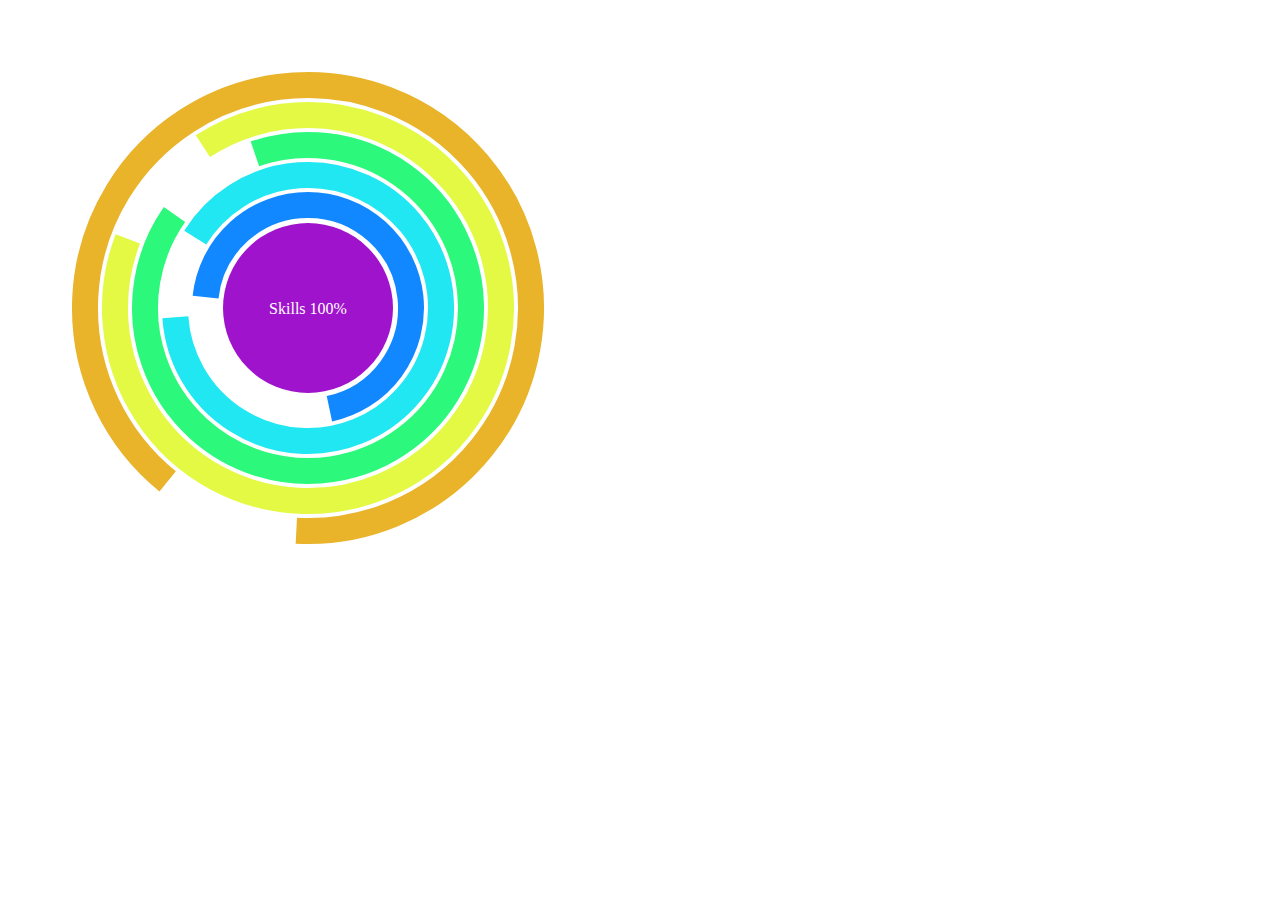
<file: skills_svg/svg.html>
<!DOCTYPE html>
<html>
<head>
	<title></title>
	
	<link rel="stylesheet" type="text/css" href="mycss.css">
</head>
<body>
<svg xmlns="http://www.w3.org/2000/svg" version="1.1" width="600" height="600" style="-webkit-tap-highlight-color: rgba(0, 0, 0, 0);">
	
		<defs style="-webkit-tap-highlight-color: rgba(0, 124, 0, 1);"></defs>
		<circle cx="300" cy="300" r="85" fill="#9F13CC" stroke="none" style="-webkit-tap-highlight-color: rgba(0, 0, 0, 0); ">
			
		</circle>
		<text x="300" y="305.9999895095825" text-anchor="middle" font="16px Roboto Slab" stroke="none" fill="#ffffff" style="-webkit-tap-highlight-color: rgba(124, 0, 0, 1); text-anchor: middle; font-style: normal; font-variant: normal; font-weight: normal; font-stretch: normal; font-size: 16px; line-height: normal; font-family: 'Roboto Slab'; opacity: 1;" opacity="1">
		<tspan id="skill" style="-webkit-tap-highlight-color: rgba(0, 0, 0, 0); display:block;">Skills 100%</tspan>
		
		</text>
		<path id="s1" class="try" fill="none" stroke="#1188ff" d="M197.56424477706787,289.2335682834317A103,103,0,1,1,321.41490415422925,400.749202875582" stroke-width="26" style="-webkit-tap-highlight-color: rgba(0, 0, 0, 0); stroke-width: 26px; opacity: 1;" opacity="1">
			</path>
			<path id="s2" class="try" fill="none" stroke="#20E7F1" d="M187.20960321119531,229.52073785698374A133,133,0,1,1,167.32398131544338,309.2776110079687" stroke-width="26" style="-webkit-tap-highlight-color: rgba(0, 0, 0, 0); stroke-width: 26px; opacity: 1;" opacity="1"></path>
			<path id="s3" class="try" fill="none" stroke="#2CF87C" d="M246.9323908234835,145.88047217731136A163,163,0,1,1,166.47821678089431,206.50704087477953" stroke-width="26" style="-webkit-tap-highlight-color: rgba(0, 0, 0, 0); stroke-width: 26px; opacity: 1;" opacity="1"></path>
			<path id="s4" class="try" fill="none" stroke="#E3F943" d="M194.88466624209977,138.13658038653315A193,193,0,1,1,119.81897768604009,230.83498573775702" stroke-width="26" style="-webkit-tap-highlight-color: rgba(0, 0, 0, 0); stroke-width: 26px; opacity: 1;" opacity="1"></path>
			<path id="s5" class="try" fill="none" stroke="#E9B32A" d="M159.66155279588634,473.3035494049046A223,223,0,1,1,288.3290817578236,522.69438625027" stroke-width="26" style="-webkit-tap-highlight-color: rgba(0, 0, 0, 0); stroke-width: 26px; opacity: 1;" opacity="1"><tspan>Hi</tspan></path>
			</svg>
            <script src="script.js"></script>
</body>
</html>
</file>
<file: ImageShapeColor/try.css>
.round{
	width:160px;
 	height:160px;
  	float:left;
   	border-radius:160px; 
   	border: 0px solid black; 
  	position:absolute;
   	left:0px; 
   	top:0px;
   	display:none;
   	background-image: url(i3.jpg);
	background-position:-190px -200px; 
	background-repeat:no-repeat;
}
.box{
	width:160px;
 	height:160px;
  	float:left; 
  	position:absolute;
   	left:0px; 
   	top:0px;
   	display:none;
   	background-image: url(i3.jpg);
	background-position:-190px -200px; 
	background-repeat:no-repeat;
}
.shape{
	width:auto;
	background-color:rgba(221,86,88,1.00);
	border:1px solid rgba(241,82,20,1.00);
	margin:20px;
}
.shape:hover{
	
	cursor:pointer;
	border-radius:5px;
	border:1px solid rgba(211,192,65,1.00);
	background-color:rgba(203,229,53,1.00);
}
</file>
<file: skills_svg/mycss.css>
.try:hover{
	opacity: .75 !important;
	stroke-width: 50 !important;
	
}
</file>
